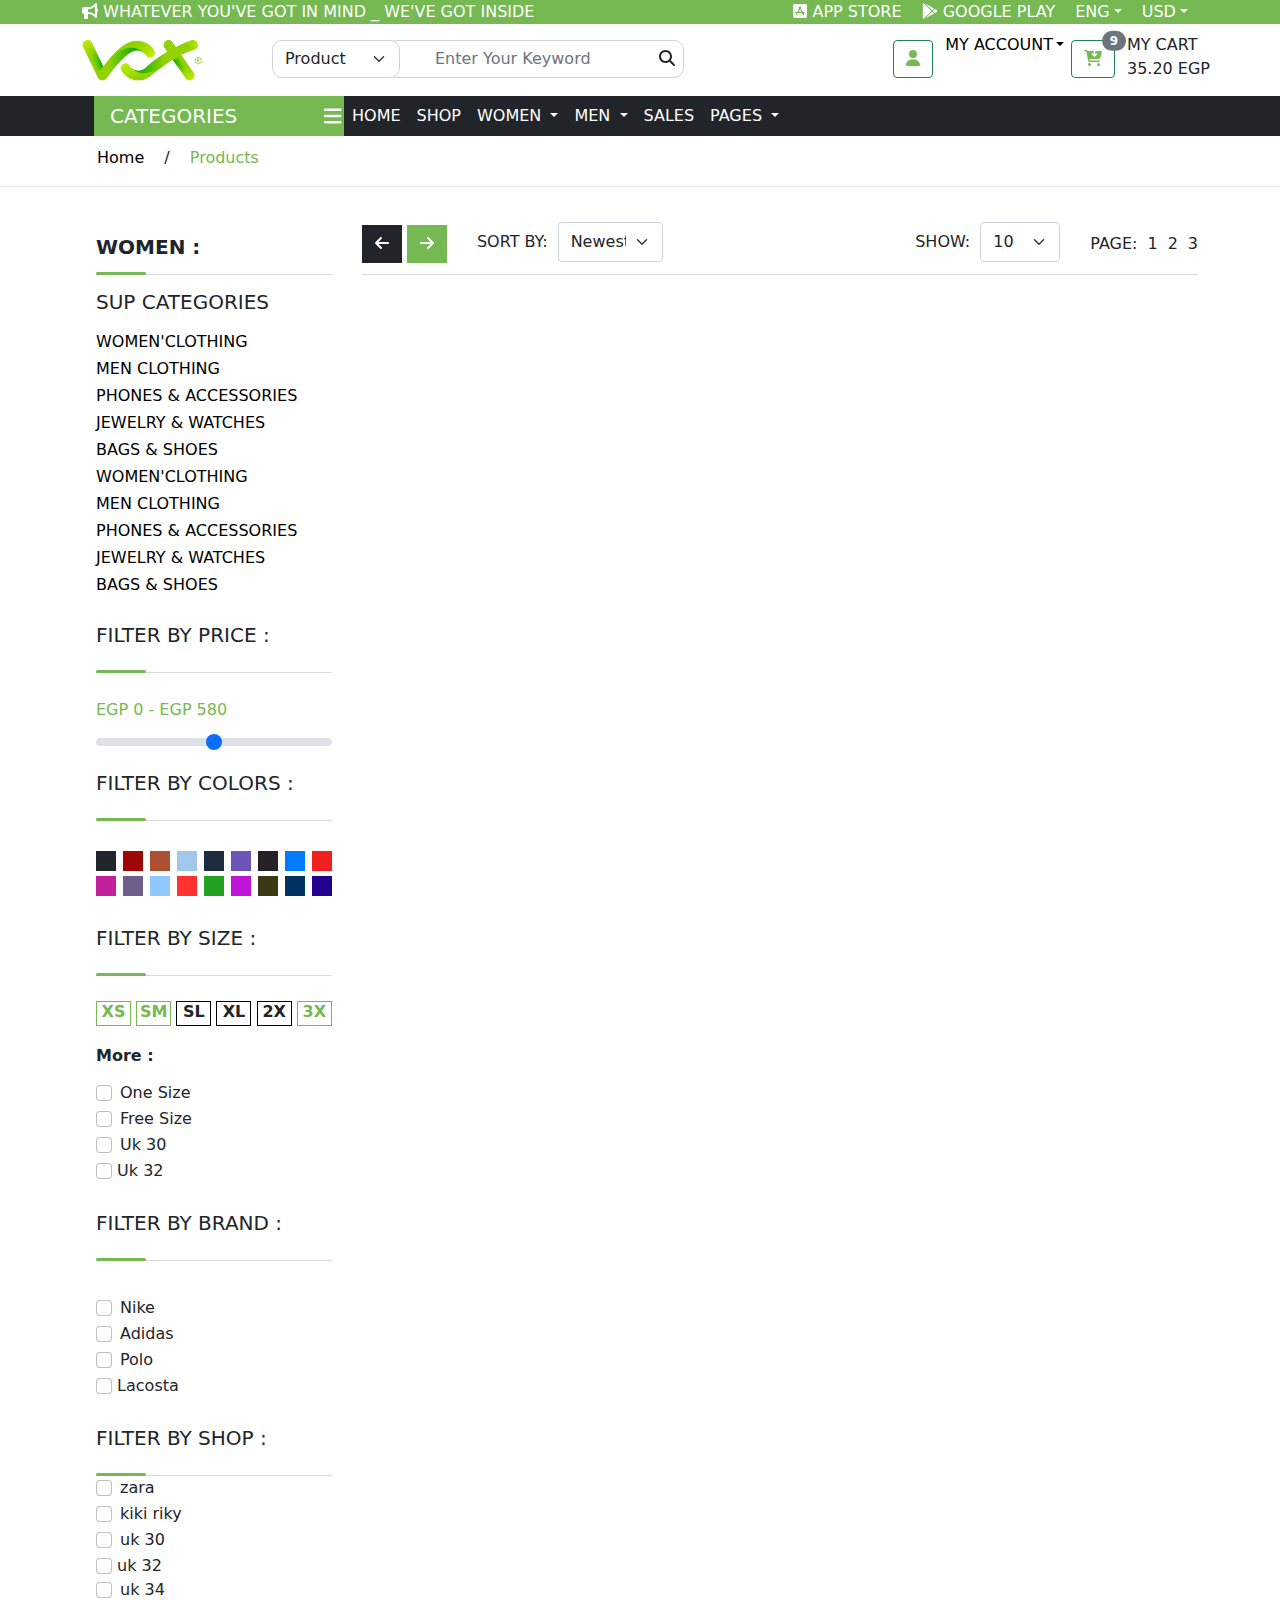
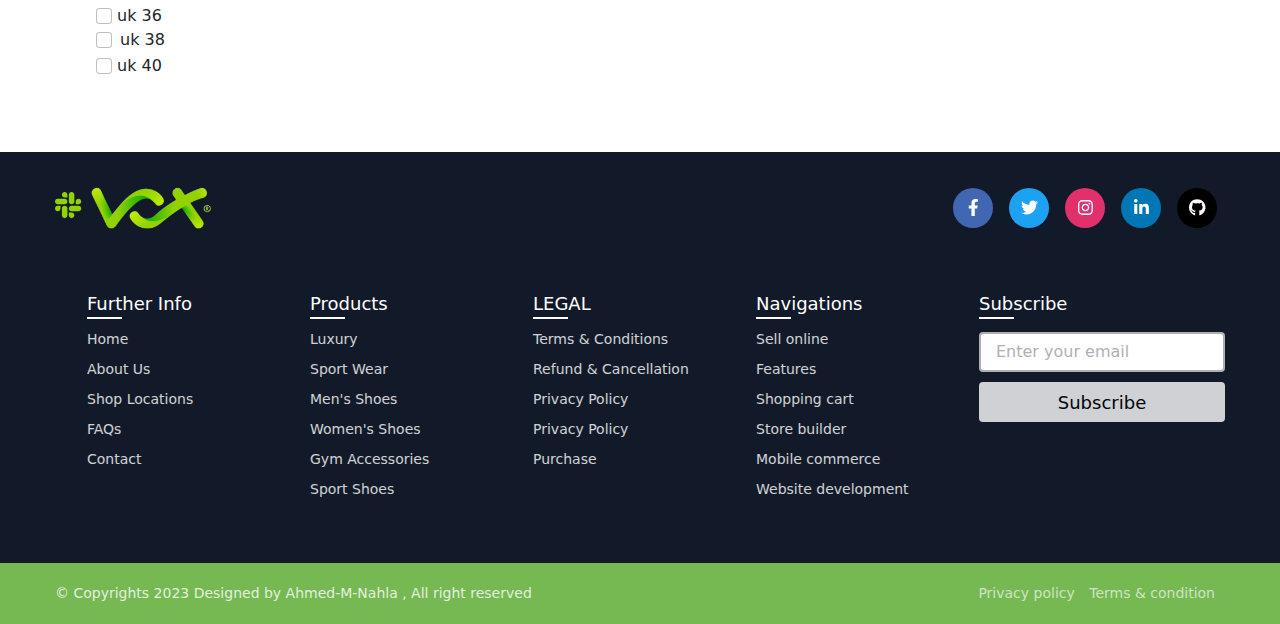
<file: category.html>
<!DOCTYPE html>
<html lang="en">
<head>
    <meta charset="UTF-8">
    <meta name="viewport" content="width=device-width, initial-scale=1.0">
     <!-- bootstrap  -->
     <link rel="stylesheet" href="css/bootstrap.min.css" />
     <link rel="stylesheet" href="css/all.min.css" />
     <!-- / bootstrap -->
 
     <!-- style project -->
     <link rel="stylesheet" href="css/style.css" />
     <link rel="stylesheet" href="css/category.css">
     <!-- / style project -->
 
     <!-- font awesome v-5.15.4 -->
     <link
       rel="stylesheet"
       href="https://cdnjs.cloudflare.com/ajax/libs/font-awesome/5.15.4/css/all.min.css"
       integrity="sha512-1ycn6IcaQQ40/MKBW2W4Rhis/DbILU74C1vSrLJxCq57o941Ym01SwNsOMqvEBFlcgUa6xLiPY/NS5R+E6ztJQ=="
       crossorigin="anonymous"
       referrerpolicy="no-referrer"
     />
     <!-- / font awesome  -->
 
     <link rel="preconnect" href="https://fonts.googleapis.com" />
     <link rel="preconnect" href="https://fonts.gstatic.com" crossorigin />
     <link
       href="https://fonts.googleapis.com/css2?family=Roboto:wght@100;300;400&display=swap"
       rel="stylesheet"
     />
     <!-- ---------- -->
    <title>Document</title>
</head>
<body>
        <!--header section start here--->

        <section>
            <header>
              <!-- top-header -->
              <div id="top-header">
                <div class="container">
                  <div class="row">
                    <!-- left-part -->
                    <div class="col-sm-12 col-md-6 col-lg-6 left-part">
                      <span class="text-white">
                        <i class="fa-solid fa-bullhorn"></i>
                        whatever you've got in mind _ we've got inside
                      </span>
                    </div>
                    <!-- / left-part -->
      
                    <!-- right-part -->
                    <div class="col-sm-12 col-md-6 right-part">
                      <div class="row">
                        <div class="icons d-lg-inline-flex justify-content-lg-end">
                          <ul class="d-flex justify-content-md-between">
                            <li>
                              <a href="#"
                                ><i class="fa-brands fa-app-store-ios"></i> app
                                store</a
                              >
                            </li>
      
                            <li>
                              <a href="#"
                                ><i class="fa-brands fa-google-play"></i> google
                                play</a
                              >
                            </li>
                          </ul>
                          <div class="drop">
                            <ul class="d-flex justify-content-md-between">
                              <li>
                                <a
                                  data-bs-toggle="dropdown"
                                  class="dropdown-toggle"
                                  href="#"
                                  >eng</a
                                >
                                <ul class="dropdown-menu">
                                  <li>
                                    <a class="dropdown-item text-black" href="#"
                                      >English</a
                                    >
                                  </li>
                                  <li>
                                    <a class="dropdown-item text-black" href="#"
                                      >Arabic</a
                                    >
                                  </li>
                                </ul>
                              </li>
                              <li>
                                <a
                                  data-bs-toggle="dropdown"
                                  class="dropdown-toggle"
                                  href="#"
                                  >usd</a
                                >
                                <ul class="dropdown-menu">
                                  <li>
                                    <a class="dropdown-item text-black" href="#"
                                      >Dollar</a
                                    >
                                  </li>
                                  <li>
                                    <a class="dropdown-item text-black" href="#"
                                      >EGP</a
                                    >
                                  </li>
                                </ul>
                              </li>
                            </ul>
                          </div>
                        </div>
                      </div>
                    </div>
                    <!-- / right-part -->
                  </div>
                </div>
              </div>
              <!-- / top-header -->
      
              <!-- bottom-header -->
              <div id="bottom-header">
                <div class="container">
                  <div class="row">
                    <div
                      class="col-lg-7 d-md-flex left-part justify-content-md-between"
                    >
                      <!-- logo  -->
                      <div class="row">
                        <div class="col-sm-12 image-logo">
                          <a class="logo" href="#"
                            ><img src="photos/logo/logo.png" alt=""
                          /></a>
                        </div>
                      </div>
                      <!-- / logo -->
      
                      <!-- Search -->
                      <div class="row">
                        <div class="col-sm-12 my-md-3 search">
                          <form class="select-input d-flex" action="">
                            <select
                              class="form-select"
                              aria-label="Default select example"
                            >
                              <option selected>Product</option>
                              <option value="1">Supplier</option>
                              <option value="2">All</option>
                            </select>
                            <input
                              type="text"
                              class="form-control px-md-5 w-auto"
                              placeholder="Enter Your Keyword"
                            />
                            <button class="btn d-none d-md-block">
                              <i class="fa-solid fa-magnifying-glass"></i>
                            </button>
                          </form>
                        </div>
                      </div>
                      <!-- / Search -->
                    </div>
      
                    <div
                      class="col-sm-12 col-lg-5 right-part d-flex justify-content-lg-end justify-content-between"
                    >
                      <div class="icon-left d-flex text-uppercase">
                        <div class="icon">
                          <button class="btn btn-outline-success my-3">
                            <i class="fa-solid fa-user"></i>
                          </button>
                        </div>
                        <div class="dropmenu">
                          <ul>
                            <li>
                              <a
                                data-bs-toggle="dropdown"
                                class="dropdown-toggle"
                                href="#"
                                >my account</a
                              >
                              <!-- <li>login / join</li> -->
                              <ul class="dropdown-menu">
                                <li>
                                  <a class="dropdown-item text-black" href="#"
                                    ><i class="fa-solid va fa-user-check"></i
                                    ><span>my account</span></a
                                  >
                                </li>
                                <li>
                                  <a class="dropdown-item text-black" href="#"
                                    ><i class="fa-regular va fa-heart"></i>
                                    <span>my wishlist</span></a
                                  >
                                </li>
                                <li>
                                  <a class="dropdown-item text-black" href="#"
                                    ><i class="fa-solid va fa-arrows-rotate"></i>
                                    <span>compare</span></a
                                  >
                                </li>
                                <li>
                                  <a class="dropdown-item text-black" href="#"
                                    ><i class="fa-solid va fa-check"></i
                                    ><span>checkout</span></a
                                  >
                                </li>
                                <li>
                                  <a class="dropdown-item text-black" target="_blank" href="file:///F:/work%20shop/work-shop/login.html"
                                    ><i class="fa-solid va fa-unlock"></i
                                    ><span>login</span></a
                                  >
                                </li>
                                <li>
                                  <a class="dropdown-item text-black" target="_blank" href="file:///F:/work%20shop/work-shop/login.html"
                                    ><i class="fa-solid va fa-user-plus"></i
                                    ><span>create an account</span></a
                                  >
                                </li>
                              </ul>
                            </li>
                          </ul>
                        </div>
                        <div class="icon-right d-flex">
                          <div class="icon">
                            <button
                              class="btn btn-outline-success my-3 mx-4 position-relative"
                            >
                              <i class="fa-solid fa-cart-arrow-down"></i>
                              <span
                                class="position-absolute top-0 start-100 translate-middle badge rounded-pill bg-secondary"
                                >9
                              </span>
                            </button>
                          </div>
                          <span class="ed text-uppercase">
                            <ul class="p-0 m-0">
                              <li>my cart</li>
                              <li>35.20 Egp</li>
                            </ul>
                          </span>
                        </div>
                      </div>
                    </div>
                  </div>
                </div>
              </div>
              <!-- / bottom-header -->
            </header>
          </section>
      
          <!--header section  end here--->
      
          <!--nav section  start here--->
      
          <section>
            <div id="navbar-links" class="bg-dark">
              <div class="container">
                <nav
                  class="navbar navbar-expand-lg text-uppercase p-0 navbar-dark bg-dark"
                >
                  <div class="container">
                    <!-- dropdown categories  -->
                    <div class="categories nav-item dropdown">
                      <a
                        class="nav-link navbar-brand active"
                        href="#"
                        role="button"
                        data-bs-toggle="dropdown"
                        data-bs-auto-close="outside"
                        aria-expanded="false"
                      >
                        categories <i class="fa-solid bar fa-bars"></i>
                      </a>
      
                      <!-- dropdown categories -- women's clothing -->
      
                      <ul class="dropdown-menu">
                        <li class="dropdown">
                          <a
                            class="dropdown-item dropdown-toggle"
                            data-bs-toggle="dropdown"
                            href="#"
                            >women's clothing</a
                          >
                          <ul class="dropdown-menu">
                            <div class="row">
                              <div class="col-sm-12 d-lg-flex">
                                <div>
                                  <div>
                                    <li cl>
                                      <a class="dropdown-item" href="#"
                                        ><h5 class="mx-2 p-0">categories</h5></a
                                      >
                                    </li>
                                    <li>
                                      <a class="dropdown-item p-0 mx-4" href="#"
                                        >WOMEN'CLOTHING</a
                                      >
                                    </li>
                                    <li>
                                      <a class="dropdown-item p-0 mx-4" href="#"
                                        >MEN CLOTHING</a
                                      >
                                    </li>
                                    <li>
                                      <a class="dropdown-item p-0 mx-4" href="#"
                                        >PHONES & ACCESSORIES</a
                                      >
                                    </li>
                                    <li>
                                      <a class="dropdown-item p-0 mx-4" href="#"
                                        >JEWELRY & WATCHES</a
                                      >
                                    </li>
                                    <li>
                                      <a class="dropdown-item p-0 mx-4" href="#"
                                        >BAGS & SHOES</a
                                      >
                                    </li>
                                  </div>
                                </div>
                                <div>
                                  <div>
                                    <li>
                                      <a class="dropdown-item" href="#"
                                        ><h5 class="mx-2">categories</h5></a
                                      >
                                    </li>
                                    <li>
                                      <a class="dropdown-item p-0 mx-4" href="#"
                                        >WOMEN'CLOTHING</a
                                      >
                                    </li>
                                    <li>
                                      <a class="dropdown-item p-0 mx-4" href="#"
                                        >MEN CLOTHING</a
                                      >
                                    </li>
                                    <li>
                                      <a class="dropdown-item p-0 mx-4" href="#"
                                        >PHONES & ACCESSORIES</a
                                      >
                                    </li>
                                    <li>
                                      <a class="dropdown-item p-0 mx-4" href="#"
                                        >JEWELRY & WATCHES</a
                                      >
                                    </li>
                                    <li>
                                      <a class="dropdown-item p-0 mx-4" href="#"
                                        >BAGS & SHOES</a
                                      >
                                    </li>
                                  </div>
                                </div>
                                <div>
                                  <div>
                                    <li>
                                      <a class="dropdown-item" href="#"
                                        ><h5 class="mx-2">categories</h5></a
                                      >
                                    </li>
                                    <li>
                                      <a class="dropdown-item p-0 mx-4" href="#"
                                        >WOMEN'CLOTHING</a
                                      >
                                    </li>
                                    <li>
                                      <a class="dropdown-item p-0 mx-4" href="#"
                                        >MEN CLOTHING</a
                                      >
                                    </li>
                                    <li>
                                      <a class="dropdown-item p-0 mx-4" href="#"
                                        >PHONES & ACCESSORIES</a
                                      >
                                    </li>
                                    <li>
                                      <a class="dropdown-item p-0 mx-4" href="#"
                                        >JEWELRY & WATCHES</a
                                      >
                                    </li>
                                    <li>
                                      <a class="dropdown-item p-0 mx-4" href="#"
                                        >BAGS & SHOES</a
                                      >
                                    </li>
                                  </div>
                                </div>
                              </div>
                            </div>
                            <li><hr class="dropdown-divider" /></li>
                            <li>
                              <div class="new-collection p-0 mx-4">
                                <span class="p-4 text-center text-white">
                                  <h3>new collection</h3>
                                  <h4>hot deal</h4>
                                </span>
                              </div>
                            </li>
                          </ul>
                        </li>
      
                        <!-- / dropdown categories -- women's clothing -->
      
                        <li>
                          <a class="dropdown-item" href="#">men's clothing</a>
                        </li>
      
                        <!--  dropdown categories -- phones & accessories -->
                        <li class="dropdown">
                          <a
                            class="dropdown-item dropdown-toggle"
                            data-bs-toggle="dropdown"
                            href="#"
                            >phones & accessories</a
                          >
                          <ul class="dropdown-menu phones">
                            <div class="row">
                              <div class="col-sm-12 d-lg-flex">
                                <div>
                                  <div>
                                    <li>
                                      <a class="dropdown-item" href="#"
                                        ><h5 class="mx-2 p-0">categories</h5></a
                                      >
                                    </li>
                                    <li>
                                      <a class="dropdown-item p-0 mx-4" href="#"
                                        >WOMEN'CLOTHING</a
                                      >
                                    </li>
                                    <li>
                                      <a class="dropdown-item p-0 mx-4" href="#"
                                        >MEN CLOTHING</a
                                      >
                                    </li>
                                    <li>
                                      <a class="dropdown-item p-0 mx-4" href="#"
                                        >PHONES & ACCESSORIES</a
                                      >
                                    </li>
                                    <li>
                                      <a class="dropdown-item p-0 mx-4" href="#"
                                        >JEWELRY & WATCHES</a
                                      >
                                    </li>
                                    <li>
                                      <a class="dropdown-item p-0 mx-4" href="#"
                                        >BAGS & SHOES</a
                                      >
                                    </li>
                                  </div>
                                  <li class="border-bottom my-3 mx-3"></li>
                                  <div>
                                    <div>
                                      <li>
                                        <a class="dropdown-item" href="#"
                                          ><h5 class="mx-2 p-0">categories</h5></a
                                        >
                                      </li>
                                      <li>
                                        <a class="dropdown-item p-0 mx-4" href="#"
                                          >WOMEN'CLOTHING</a
                                        >
                                      </li>
                                      <li>
                                        <a class="dropdown-item p-0 mx-4" href="#"
                                          >MEN CLOTHING</a
                                        >
                                      </li>
                                      <li>
                                        <a class="dropdown-item p-0 mx-4" href="#"
                                          >PHONES & ACCESSORIES</a
                                        >
                                      </li>
                                      <li>
                                        <a class="dropdown-item p-0 mx-4" href="#"
                                          >JEWELRY & WATCHES</a
                                        >
                                      </li>
                                      <li>
                                        <a class="dropdown-item p-0 mx-4" href="#"
                                          >BAGS & SHOES</a
                                        >
                                      </li>
                                    </div>
                                  </div>
                                </div>
                                <div>
                                  <div>
                                    <li>
                                      <a class="dropdown-item" href="#"
                                        ><h5 class="mx-2 p-0">categories</h5></a
                                      >
                                    </li>
                                    <li>
                                      <a class="dropdown-item p-0 mx-4" href="#"
                                        >WOMEN'CLOTHING</a
                                      >
                                    </li>
                                    <li>
                                      <a class="dropdown-item p-0 mx-4" href="#"
                                        >MEN CLOTHING</a
                                      >
                                    </li>
                                    <li>
                                      <a class="dropdown-item p-0 mx-4" href="#"
                                        >PHONES & ACCESSORIES</a
                                      >
                                    </li>
                                    <li>
                                      <a class="dropdown-item p-0 mx-4" href="#"
                                        >JEWELRY & WATCHES</a
                                      >
                                    </li>
                                    <li>
                                      <a class="dropdown-item p-0 mx-4" href="#"
                                        >BAGS & SHOES</a
                                      >
                                    </li>
                                  </div>
                                  <li class="border-bottom my-3 mx-3"></li>
                                  <div>
                                    <div>
                                      <li>
                                        <a class="dropdown-item" href="#"
                                          ><h5 class="mx-2 p-0">categories</h5></a
                                        >
                                      </li>
                                      <li>
                                        <a class="dropdown-item p-0 mx-4" href="#"
                                          >WOMEN'CLOTHING</a
                                        >
                                      </li>
                                      <li>
                                        <a class="dropdown-item p-0 mx-4" href="#"
                                          >MEN CLOTHING</a
                                        >
                                      </li>
                                      <li>
                                        <a class="dropdown-item p-0 mx-4" href="#"
                                          >PHONES & ACCESSORIES</a
                                        >
                                      </li>
                                      <li>
                                        <a class="dropdown-item p-0 mx-4" href="#"
                                          >JEWELRY & WATCHES</a
                                        >
                                      </li>
                                      <li>
                                        <a class="dropdown-item p-0 mx-4" href="#"
                                          >BAGS & SHOES</a
                                        >
                                      </li>
                                    </div>
                                  </div>
                                </div>
                                <div class="new-collection p-0 mx-4">
                                  <span class="p-4 text-center text-white">
                                    <h3>new</h3>
                                    <h4>collection</h4>
                                  </span>
                                </div>
                              </div>
                            </div>
                          </ul>
                        </li>
      
                        <!-- / dropdown categories -- phones & accessories -->
      
                        <li>
                          <a class="dropdown-item" href="#">computer & office</a>
                        </li>
      
                        <li>
                          <a class="dropdown-item" href="#">consumer electronics</a>
                        </li>
      
                        <!--  dropdown categories -- jewelry & watches -->
                        <li class="dropdown">
                          <a
                            class="dropdown-item dropdown-toggle"
                            data-bs-toggle="dropdown"
                            href="#"
                            >jewelry & watches</a
                          >
                          <ul class="dropdown-menu">
                            <div class="row">
                              <div class="col-sm-12 d-lg-flex">
                                <div>
                                  <div>
                                    <li>
                                      <a class="dropdown-item" href="#"
                                        ><h5 class="mx-2 p-0">categories</h5></a
                                      >
                                    </li>
                                    <li>
                                      <a class="dropdown-item p-0 mx-4" href="#"
                                        >WOMEN'CLOTHING</a
                                      >
                                    </li>
                                    <li>
                                      <a class="dropdown-item p-0 mx-4" href="#"
                                        >MEN CLOTHING</a
                                      >
                                    </li>
                                    <li>
                                      <a class="dropdown-item p-0 mx-4" href="#"
                                        >PHONES & ACCESSORIES</a
                                      >
                                    </li>
                                    <li>
                                      <a class="dropdown-item p-0 mx-4" href="#"
                                        >JEWELRY & WATCHES</a
                                      >
                                    </li>
                                    <li>
                                      <a class="dropdown-item p-0 mx-4" href="#"
                                        >BAGS & SHOES</a
                                      >
                                    </li>
                                  </div>
                                  <li class="border-bottom my-3 mx-3"></li>
                                  <div>
                                    <div>
                                      <li>
                                        <a class="dropdown-item" href="#"
                                          ><h5 class="mx-2 p-0">categories</h5></a
                                        >
                                      </li>
                                      <li>
                                        <a class="dropdown-item p-0 mx-4" href="#"
                                          >WOMEN'CLOTHING</a
                                        >
                                      </li>
                                      <li>
                                        <a class="dropdown-item p-0 mx-4" href="#"
                                          >MEN CLOTHING</a
                                        >
                                      </li>
                                      <li>
                                        <a class="dropdown-item p-0 mx-4" href="#"
                                          >PHONES & ACCESSORIES</a
                                        >
                                      </li>
                                      <li>
                                        <a class="dropdown-item p-0 mx-4" href="#"
                                          >JEWELRY & WATCHES</a
                                        >
                                      </li>
                                      <li>
                                        <a class="dropdown-item p-0 mx-4" href="#"
                                          >BAGS & SHOES</a
                                        >
                                      </li>
                                    </div>
                                  </div>
                                </div>
                                <div>
                                  <div>
                                    <li>
                                      <a class="dropdown-item" href="#"
                                        ><h5 class="mx-2 p-0">categories</h5></a
                                      >
                                    </li>
                                    <li>
                                      <a class="dropdown-item p-0 mx-4" href="#"
                                        >WOMEN'CLOTHING</a
                                      >
                                    </li>
                                    <li>
                                      <a class="dropdown-item p-0 mx-4" href="#"
                                        >MEN CLOTHING</a
                                      >
                                    </li>
                                    <li>
                                      <a class="dropdown-item p-0 mx-4" href="#"
                                        >PHONES & ACCESSORIES</a
                                      >
                                    </li>
                                    <li>
                                      <a class="dropdown-item p-0 mx-4" href="#"
                                        >JEWELRY & WATCHES</a
                                      >
                                    </li>
                                    <li>
                                      <a class="dropdown-item p-0 mx-4" href="#"
                                        >BAGS & SHOES</a
                                      >
                                    </li>
                                  </div>
                                  <li class="border-bottom my-3 mx-3"></li>
                                  <div>
                                    <div>
                                      <li>
                                        <a class="dropdown-item" href="#"
                                          ><h5 class="mx-2 p-0">categories</h5></a
                                        >
                                      </li>
                                      <li>
                                        <a class="dropdown-item p-0 mx-4" href="#"
                                          >WOMEN'CLOTHING</a
                                        >
                                      </li>
                                      <li>
                                        <a class="dropdown-item p-0 mx-4" href="#"
                                          >MEN CLOTHING</a
                                        >
                                      </li>
                                      <li>
                                        <a class="dropdown-item p-0 mx-4" href="#"
                                          >PHONES & ACCESSORIES</a
                                        >
                                      </li>
                                      <li>
                                        <a class="dropdown-item p-0 mx-4" href="#"
                                          >JEWELRY & WATCHES</a
                                        >
                                      </li>
                                      <li>
                                        <a class="dropdown-item p-0 mx-4" href="#"
                                          >BAGS & SHOES</a
                                        >
                                      </li>
                                    </div>
                                  </div>
                                </div>
                                <div>
                                  <div>
                                    <li>
                                      <a class="dropdown-item" href="#"
                                        ><h5 class="mx-2 p-0">categories</h5></a
                                      >
                                    </li>
                                    <li>
                                      <a class="dropdown-item p-0 mx-4" href="#"
                                        >WOMEN'CLOTHING</a
                                      >
                                    </li>
                                    <li>
                                      <a class="dropdown-item p-0 mx-4" href="#"
                                        >MEN CLOTHING</a
                                      >
                                    </li>
                                    <li>
                                      <a class="dropdown-item p-0 mx-4" href="#"
                                        >PHONES & ACCESSORIES</a
                                      >
                                    </li>
                                    <li>
                                      <a class="dropdown-item p-0 mx-4" href="#"
                                        >JEWELRY & WATCHES</a
                                      >
                                    </li>
                                    <li>
                                      <a class="dropdown-item p-0 mx-4" href="#"
                                        >BAGS & SHOES</a
                                      >
                                    </li>
                                  </div>
                                  <li class="border-bottom my-3 mx-3"></li>
                                  <div>
                                    <div>
                                      <li>
                                        <a class="dropdown-item" href="#"
                                          ><h5 class="mx-2 p-0">categories</h5></a
                                        >
                                      </li>
                                      <li>
                                        <a class="dropdown-item p-0 mx-4" href="#"
                                          >WOMEN'CLOTHING</a
                                        >
                                      </li>
                                      <li>
                                        <a class="dropdown-item p-0 mx-4" href="#"
                                          >MEN CLOTHING</a
                                        >
                                      </li>
                                      <li>
                                        <a class="dropdown-item p-0 mx-4" href="#"
                                          >PHONES & ACCESSORIES</a
                                        >
                                      </li>
                                      <li>
                                        <a class="dropdown-item p-0 mx-4" href="#"
                                          >JEWELRY & WATCHES</a
                                        >
                                      </li>
                                      <li>
                                        <a class="dropdown-item p-0 mx-4" href="#"
                                          >BAGS & SHOES</a
                                        >
                                      </li>
                                    </div>
                                  </div>
                                </div>
                              </div>
                            </div>
                          </ul>
                        </li>
      
                        <!-- / dropdown categories -- jewelry & watches -->
                        <li>
                          <a class="dropdown-item" href="#">bags & shoes</a>
                        </li>
      
                        <li>
                          <a class="dropdown-item" href="#">view all</a>
                        </li>
                      </ul>
                    </div>
      
                    <!-- / dropdown categories  -->
      
                    <button
                      class="navbar-toggler"
                      type="button"
                      data-bs-toggle="collapse"
                      data-bs-target="#navbarNavAltMarkup"
                      aria-controls="navbarNavAltMarkup"
                      aria-expanded="false"
                      aria-label="Toggle navigation"
                    >
                      <span class="navbar-toggler-icon"></span>
                    </button>
      
                    <div class="collapse navbar-collapse" id="navbarNavAltMarkup">
                      <div class="navbar-nav">
                        <a class="nav-link active" aria-current="page" href="#"
                          >Home</a
                        >
      
                        <a class="nav-link active" href="#">shop</a>
      
                        <!-- Dropdown menu for women in the link -->
      
                        <div class="nav-item dropdown">
                          <a
                            class="nav-link dropdown-toggle active"
                            href="#"
                            role="button"
                            data-bs-toggle="dropdown"
                            aria-expanded="false"
                          >
                            women
                          </a>
      
                          <ul class="dropdown-menu women">
                            <div class="row">
                              <div class="col-sm-12 d-lg-flex">
                                <div>
                                  <div>
                                    <li>
                                      <a class="dropdown-item" href="#"
                                        ><h5 class="mx-2 p-0">categories</h5></a
                                      >
                                    </li>
                                    <li>
                                      <a class="dropdown-item p-0 mx-4" href="#"
                                        >WOMEN'CLOTHING</a
                                      >
                                    </li>
                                    <li>
                                      <a class="dropdown-item p-0 mx-4" href="#"
                                        >MEN CLOTHING</a
                                      >
                                    </li>
                                    <li>
                                      <a class="dropdown-item p-0 mx-4" href="#"
                                        >PHONES & ACCESSORIES</a
                                      >
                                    </li>
                                    <li>
                                      <a class="dropdown-item p-0 mx-4" href="#"
                                        >JEWELRY & WATCHES</a
                                      >
                                    </li>
                                    <li>
                                      <a class="dropdown-item p-0 mx-4" href="#"
                                        >BAGS & SHOES</a
                                      >
                                    </li>
                                  </div>
                                </div>
                                <div>
                                  <div>
                                    <li>
                                      <a class="dropdown-item" href="#"
                                        ><h5 class="mx-2">categories</h5></a
                                      >
                                    </li>
                                    <li>
                                      <a class="dropdown-item p-0 mx-4" href="#"
                                        >WOMEN'CLOTHING</a
                                      >
                                    </li>
                                    <li>
                                      <a class="dropdown-item p-0 mx-4" href="#"
                                        >MEN CLOTHING</a
                                      >
                                    </li>
                                    <li>
                                      <a class="dropdown-item p-0 mx-4" href="#"
                                        >PHONES & ACCESSORIES</a
                                      >
                                    </li>
                                    <li>
                                      <a class="dropdown-item p-0 mx-4" href="#"
                                        >JEWELRY & WATCHES</a
                                      >
                                    </li>
                                    <li>
                                      <a class="dropdown-item p-0 mx-4" href="#"
                                        >BAGS & SHOES</a
                                      >
                                    </li>
                                  </div>
                                </div>
                                <div>
                                  <div>
                                    <li>
                                      <a class="dropdown-item" href="#"
                                        ><h5 class="mx-2">categories</h5></a
                                      >
                                    </li>
                                    <li>
                                      <a class="dropdown-item p-0 mx-4" href="#"
                                        >WOMEN'CLOTHING</a
                                      >
                                    </li>
                                    <li>
                                      <a class="dropdown-item p-0 mx-4" href="#"
                                        >MEN CLOTHING</a
                                      >
                                    </li>
                                    <li>
                                      <a class="dropdown-item p-0 mx-4" href="#"
                                        >PHONES & ACCESSORIES</a
                                      >
                                    </li>
                                    <li>
                                      <a class="dropdown-item p-0 mx-4" href="#"
                                        >JEWELRY & WATCHES</a
                                      >
                                    </li>
                                    <li>
                                      <a class="dropdown-item p-0 mx-4" href="#"
                                        >BAGS & SHOES</a
                                      >
                                    </li>
                                  </div>
                                </div>
                              </div>
                            </div>
      
                            <li><hr class="dropdown-divider" /></li>
                            <li>
                              <div class="new-collection p-0 mx-4">
                                <span class="p-4 text-center text-white">
                                  <h3>new collection</h3>
                                  <h4>hot deal</h4>
                                </span>
                              </div>
                            </li>
                          </ul>
                        </div>
      
                        <!-- /  Dropdown menu for women in the link -->
      
                        <!-- Dropdown menu for men in the link -->
                        <div class="nav-item dropdown">
                          <a
                            class="nav-link dropdown-toggle active"
                            href="#"
                            role="button"
                            data-bs-toggle="dropdown"
                            aria-expanded="false"
                          >
                            men
                          </a>
                          <ul class="dropdown-menu men">
                            <div class="row">
                              <div class="col-sm-12 d-lg-flex">
                                <div>
                                  <div>
                                    <div class="men-1 p-0 mx-4">
                                      <span class="text-center text-white">
                                        <h4 class="p-5">men's</h4>
                                      </span>
                                    </div>
                                    <li>
                                      <a class="dropdown-item" href="#"
                                        ><h5 class="mx-2 p-0">categories</h5></a
                                      >
                                    </li>
                                    <li>
                                      <a class="dropdown-item p-0 mx-4" href="#"
                                        >WOMEN'CLOTHING</a
                                      >
                                    </li>
                                    <li>
                                      <a class="dropdown-item p-0 mx-4" href="#"
                                        >MEN CLOTHING</a
                                      >
                                    </li>
                                    <li>
                                      <a class="dropdown-item p-0 mx-4" href="#"
                                        >PHONES & ACCESSORIES</a
                                      >
                                    </li>
                                    <li>
                                      <a class="dropdown-item p-0 mx-4" href="#"
                                        >JEWELRY & WATCHES</a
                                      >
                                    </li>
                                    <li>
                                      <a class="dropdown-item p-0 mx-4" href="#"
                                        >BAGS & SHOES</a
                                      >
                                    </li>
                                  </div>
                                </div>
                                <div>
                                  <div>
                                    <div class="men-2 p-0 mx-4">
                                      <span class="text-center text-white">
                                        <h4 class="p-5">men's</h4>
                                      </span>
                                    </div>
                                    <li>
                                      <a class="dropdown-item" href="#"
                                        ><h5 class="mx-2 p-0">categories</h5></a
                                      >
                                    </li>
                                    <li>
                                      <a class="dropdown-item p-0 mx-4" href="#"
                                        >WOMEN'CLOTHING</a
                                      >
                                    </li>
                                    <li>
                                      <a class="dropdown-item p-0 mx-4" href="#"
                                        >MEN CLOTHING</a
                                      >
                                    </li>
                                    <li>
                                      <a class="dropdown-item p-0 mx-4" href="#"
                                        >PHONES & ACCESSORIES</a
                                      >
                                    </li>
                                    <li>
                                      <a class="dropdown-item p-0 mx-4" href="#"
                                        >JEWELRY & WATCHES</a
                                      >
                                    </li>
                                    <li>
                                      <a class="dropdown-item p-0 mx-4" href="#"
                                        >BAGS & SHOES</a
                                      >
                                    </li>
                                  </div>
                                </div>
                                <div>
                                  <div>
                                    <div class="men-3 p-0 mx-4">
                                      <span class="text-center text-white">
                                        <h4 class="p-5">men's</h4>
                                      </span>
                                    </div>
                                    <li>
                                      <a class="dropdown-item" href="#"
                                        ><h5 class="mx-2">categories</h5></a
                                      >
                                    </li>
                                    <li>
                                      <a class="dropdown-item p-0 mx-4" href="#"
                                        >WOMEN'CLOTHING</a
                                      >
                                    </li>
                                    <li>
                                      <a class="dropdown-item p-0 mx-4" href="#"
                                        >MEN CLOTHING</a
                                      >
                                    </li>
                                    <li>
                                      <a class="dropdown-item p-0 mx-4" href="#"
                                        >PHONES & ACCESSORIES</a
                                      >
                                    </li>
                                    <li>
                                      <a class="dropdown-item p-0 mx-4" href="#"
                                        >JEWELRY & WATCHES</a
                                      >
                                    </li>
                                    <li>
                                      <a class="dropdown-item p-0 mx-4" href="#"
                                        >BAGS & SHOES</a
                                      >
                                    </li>
                                  </div>
                                </div>
                                <div>
                                  <div>
                                    <div class="men-4 p-0 mx-4">
                                      <span class="text-center text-white">
                                        <h4 class="p-5">men's</h4>
                                      </span>
                                    </div>
                                    <li>
                                      <a class="dropdown-item" href="#"
                                        ><h5 class="mx-2">categories</h5></a
                                      >
                                    </li>
                                    <li>
                                      <a class="dropdown-item p-0 mx-4" href="#"
                                        >WOMEN'CLOTHING</a
                                      >
                                    </li>
                                    <li>
                                      <a class="dropdown-item p-0 mx-4" href="#"
                                        >MEN CLOTHING</a
                                      >
                                    </li>
                                    <li>
                                      <a class="dropdown-item p-0 mx-4" href="#"
                                        >PHONES & ACCESSORIES</a
                                      >
                                    </li>
                                    <li>
                                      <a class="dropdown-item p-0 mx-4" href="#"
                                        >JEWELRY & WATCHES</a
                                      >
                                    </li>
                                    <li>
                                      <a class="dropdown-item p-0 mx-4" href="#"
                                        >BAGS & SHOES</a
                                      >
                                    </li>
                                  </div>
                                </div>
                              </div>
                            </div>
                          </ul>
                        </div>
      
                        <!-- / Dropdown menu for men in the link -->
      
                        <a class="nav-link active" aria-current="page" href="#"
                          >sales</a
                        >
      
                        <!-- Dropdown menu for pages in the link -->
                        <div class="nav-item dropdown">
                          <a
                            class="nav-link dropdown-toggle active"
                            href="#"
                            role="button"
                            data-bs-toggle="dropdown"
                            aria-expanded="false"
                          >
                            pages
                          </a>
                          <ul class="dropdown-menu">
                            <li><a class="dropdown-item" href="#">Action</a></li>
                            <li>
                              <a class="dropdown-item" href="#">Another action</a>
                            </li>
                            <li><hr class="dropdown-divider" /></li>
                            <li>
                              <a class="dropdown-item" href="#"
                                >Something else here</a
                              >
                            </li>
                          </ul>
                        </div>
      
                        <!-- / Dropdown menu for pages in the link -->
                      </div>
                    </div>
                  </div>
                </nav>
              </div>
            </div>
          </section>
      
          <!--nav section  end here--->
          
          <!--main section  start here--->
          <main>
            <div class="container">
              <a href="file:///F:/work%20shop/work-shop/index.html" target="_blank">Home</a>
              <span>/</span>
              <a href="#" target="_blank" class="active">Products</a>
            </div>
            <hr>
          </main>
          <!--main section  end here--->
          
          <!-- section  start here--->
          <div class="content-area">
           <div class="container">
            <div class="left-menu">
              <div class="nav-menu">
                <h5 class="text-uppercase">women :</h5>
              </div>
              <div class="content-menu">
                <h5 class="text-uppercase">sup categories</h5>
                <div class="pages-links">
                  <ul>
                    <li><a href="#">WOMEN'CLOTHING</a></li>
                    <li><a href="#">MEN CLOTHING</a></li>
                    <li><a href="#">PHONES & ACCESSORIES</a></li>
                    <li><a href="#">JEWELRY & WATCHES</a></li>
                    <li><a href="#">BAGS & SHOES</a></li>
                    <li><a href="#">WOMEN'CLOTHING</a></li>
                    <li><a href="#">MEN CLOTHING</a></li>
                    <li><a href="#">PHONES & ACCESSORIES</a></li>
                    <li><a href="#">JEWELRY & WATCHES</a></li>
                    <li><a href="#">BAGS & SHOES</a></li>
                  </ul>
                </div>
               <div class="title-menu">
                <h5 class="text-uppercase">filter by price :</h5>
               </div>

               <div class="rang">
                <label for="customRange1" class="form-label"><span class="text-uppercase">egp 0 - egp 580</span></label>
                 <input type="range" class="form-range" id="customRange1">
               </div>

               <div class="title-menu">
                <h5 class="text-uppercase">filter by colors :</h5>
               </div>
               <div class="color-set">
                <div class="color"></div>
                <div class="color"></div>
                <div class="color"></div>
                <div class="color"></div>
                <div class="color"></div>
                <div class="color"></div>
                <div class="color"></div>
                <div class="color"></div>
                <div class="color"></div>
                <div class="color"></div>
                <div class="color"></div>
                <div class="color"></div>
                <div class="color"></div>
                <div class="color"></div>
                <div class="color"></div>
                <div class="color"></div>
                <div class="color"></div>
                <div class="color"></div>
               </div>
               <div class="title-menu">
                <h5 class="text-uppercase">filter by size :</h5>
               </div>
               <div class="size-set">
                <div class="btn-set">
                  <button class="btn color"><span>xs</span></button>
                  <button class="btn color"><span>sm</span></button>
                  <button class="btn"><span>sl</span></button>
                  <button class="btn"><span>xl</span></button>
                  <button class="btn"><span>2x</span></button>
                  <button class="btn color"><span>3x</span></button>
                </div>

                <h6 class="text-capitalize">more :</h6>

                <div class="more-size text-capitalize">
                  <div class="form-check">
                    <input class="form-check-input" type="checkbox" value="" >
                    <label class="form-check-label" for="flexCheckDefault">
                     one size
                    </label>
                  </div>
                  <div class="form-check">
                    <input class="form-check-input" type="checkbox" value=""  >
                    <label class="form-check-label" for="flexCheckChecked">
                     free size
                    </label>
                  </div>
                  <div class="form-check">
                    <input class="form-check-input" type="checkbox" value="" >
                    <label class="form-check-label" for="flexCheckDefault">
                     uk 30
                    </label>
                  </div>
                  <div class="form-check1">
                    <input class="form-check-input" type="checkbox" value="" >
                    <label class="form-check-label" for="flexCheckChecked">
                     uk 32
                    </label>
                  </div>
                  <div class="form-check">
                    <input class="form-check-input" type="checkbox" value="" >
                    <label class="form-check-label" for="flexCheckDefault">
                     uk 34
                    </label>
                  </div>
                  <div class="form-check1">
                    <input class="form-check-input" type="checkbox" value="" >
                    <label class="form-check-label" for="flexCheckChecked">
                     uk 36
                    </label>
                  </div>
                  <div class="form-check">
                    <input class="form-check-input" type="checkbox" value="" >
                    <label class="form-check-label" for="flexCheckDefault">
                     uk 38
                    </label>
                  </div>
                  <div class="form-check1">
                    <input class="form-check-input" type="checkbox" value="" >
                    <label class="form-check-label" for="flexCheckChecked">
                     uk 40
                    </label>
                  </div>
                  
                </div>

               </div>

               <div class="title-menu">
                <h5 class="text-uppercase">filter by brand :</h5>
               </div>

               <div class="brand-set">

                <div class="more-brand text-capitalize">
                  <div class="form-check">
                    <input class="form-check-input" type="checkbox" value="" >
                    <label class="form-check-label" for="flexCheckDefault">
                     nike
                    </label>
                  </div>
                  <div class="form-check">
                    <input class="form-check-input" type="checkbox" value=""  >
                    <label class="form-check-label" for="flexCheckChecked">
                     adidas
                    </label>
                  </div>
                  <div class="form-check">
                    <input class="form-check-input" type="checkbox" value="" >
                    <label class="form-check-label" for="flexCheckDefault">
                     polo
                    </label>
                  </div>
                  <div class="form-check1">
                    <input class="form-check-input" type="checkbox" value="" >
                    <label class="form-check-label" for="flexCheckChecked">
                     lacosta
                    </label>
                  </div>
                  <div class="form-check">
                    <input class="form-check-input" type="checkbox" value="" >
                    <label class="form-check-label" for="flexCheckDefault">
                     nike
                    </label>
                  </div>
                  <div class="form-check">
                    <input class="form-check-input" type="checkbox" value=""  >
                    <label class="form-check-label" for="flexCheckChecked">
                     adidas
                    </label>
                  </div>
                  <div class="form-check">
                    <input class="form-check-input" type="checkbox" value="" >
                    <label class="form-check-label" for="flexCheckDefault">
                     polo
                    </label>
                  </div>
                  <div class="form-check1">
                    <input class="form-check-input" type="checkbox" value="" >
                    <label class="form-check-label" for="flexCheckChecked">
                     lacosta
                    </label>
                  </div>
                </div>

                
                
               </div>

               <div class="title-menu">
                <h5 class="text-uppercase">filter by shop :</h5>
               </div>

               <div class="shop-set">
                <div class="more-shop">
                  <div class="form-check">
                    <input class="form-check-input" type="checkbox" value="" >
                    <label class="form-check-label" for="flexCheckDefault">
                     zara
                    </label>
                  </div>
                  <div class="form-check">
                    <input class="form-check-input" type="checkbox" value=""  >
                    <label class="form-check-label" for="flexCheckChecked">
                     kiki riky
                    </label>
                  </div>
                  <div class="form-check">
                    <input class="form-check-input" type="checkbox" value="" >
                    <label class="form-check-label" for="flexCheckDefault">
                     uk 30
                    </label>
                  </div>
                  <div class="form-check1">
                    <input class="form-check-input" type="checkbox" value="" >
                    <label class="form-check-label" for="flexCheckChecked">
                     uk 32
                    </label>
                  </div>
                  <div class="form-check">
                    <input class="form-check-input" type="checkbox" value="" >
                    <label class="form-check-label" for="flexCheckDefault">
                     uk 34
                    </label>
                  </div>
                  <div class="form-check1">
                    <input class="form-check-input" type="checkbox" value="" >
                    <label class="form-check-label" for="flexCheckChecked">
                     uk 36
                    </label>
                  </div>
                  <div class="form-check">
                    <input class="form-check-input" type="checkbox" value="" >
                    <label class="form-check-label" for="flexCheckDefault">
                     uk 38
                    </label>
                  </div>
                  <div class="form-check1">
                    <input class="form-check-input" type="checkbox" value="" >
                    <label class="form-check-label" for="flexCheckChecked">
                     uk 40
                    </label>
                  </div>
                </div>
               </div>


              </div>
            </div>
            <div class="right-menu">
              <div class="nav-menu">
                <div class="left-nav">
                  <div class="direction">
                    <button class="btn"><i class="fa-solid fa-arrow-left"></i></button>
                    <button class="btn btn-color"><i class="fa-solid fa-arrow-right"></i></button>
                  </div>
                  <div class="sort text-uppercase">
                    <span>sort by:</span>
                    <select class="form-select" aria-label="Default select example">
                      <option selected>Newest</option>
                      <option value="1">One</option>
                      <option value="2">Two</option>
                      <option value="3">Three</option>
                    </select>
                  </div>
                </div>
                <div class="right-nav">
                  <div class="sort text-uppercase">
                    <span>show:</span>
                    <select class="form-select" aria-label="Default select example">
                      <option selected>10</option>
                      <option value="1">One</option>
                      <option value="2">Two</option>
                      <option value="3">Three</option>
                    </select>
                  </div>
                  <span class="page text-uppercase">
                    <span>page:</span>
                    <span>1</span>
                    <span>2</span>
                    <span>3</span>
                  </span>
                 
                </div>
              </div>
              
            </div>
           </div>
          </div>

          <!-- section  end here--->
          
           <!-- Footer section Start here -->
     <footer>
        <div class="content">
          <div class="top">
            <div class="logo-details">
              <i class="fab fa-slack"></i>
              <span class="logo"><img src="photos/logo/logo.png" alt=""></span>
            </div>
            <div class="media-icons">
              <a href="#"><i class="fab fa-facebook-f"></i></a>
              <a href="#"><i class="fab fa-twitter"></i></a>
              <a href="#"><i class="fab fa-instagram"></i></a>
              <a href="#"><i class="fab fa-linkedin-in"></i></a>
              <a href="#"><i class="fab fa-github"></i></a>
            </div>
          </div>
          <div class="link-boxes">
            <ul class="box">
              <li class="link_name">Further Info</li>
              <li><a href="file:///F:/work%20shop/work-shop/index.html" target="_blank">Home</a></li>
              <li><a href="#">About Us</a></li>
              <li><a href="#">Shop Locations</a></li>
              <li><a href="#">FAQs</a></li>
              <li><a href="#">Contact</a></li>
            </ul>
            <ul class="box">
              <li class="link_name">Products</li>
              <li><a href="#">Luxury</a></li>
              <li><a href="#">Sport Wear</a></li>
              <li><a href="#">Men's Shoes</a></li>
              <li><a href="#">Women's Shoes</a></li>
              <li><a href="#">Gym Accessories</a></li>
              <li><a href="#">Sport Shoes</a></li>
            </ul>
            <ul class="box">
              <li class="link_name">LEGAL</li>
              <li><a href="#">Terms & Conditions</a></li>
              <li><a href="#">Refund & Cancellation</a></li>
              <li><a href="#">Privacy Policy</a></li>
              <li><a href="#">Privacy Policy</a></li>
              <li><a href="#">Purchase</a></li>
            </ul>
            <ul class="box">
              <li class="link_name">Navigations</li>
              <li><a href="#">Sell online</a></li>
              <li><a href="#">Features</a></li>
              <li><a href="#">Shopping cart</a></li>
              <li><a href="#">Store builder</a></li>
              <li><a href="#">Mobile commerce</a></li>
              <li><a href="#">Website development</a></li>
            </ul>
            <ul class="box input-box">
              <li class="link_name">Subscribe</li>
              <li><input type="text" placeholder="Enter your email"></li>
              <li><input type="button" value="Subscribe"></li>
            </ul>
          </div>
        </div>
        <div class="bottom-details">
          <div class="bottom_text">
            <span class="copyright_text">© Copyrights 2023 Designed by Ahmed-M-Nahla , All right reserved</span>
            <span class="policy_terms">
              <a href="#">Privacy policy</a>
              <a href="#">Terms & condition</a>
            </span>
          </div>
        </div>
      </footer>
       <!-- Footer section End here -->

          <script src="js/bootstrap.bundle.min.js"></script>
          <script src="js/all.min.js"></script>
</body>
</html>
</file>
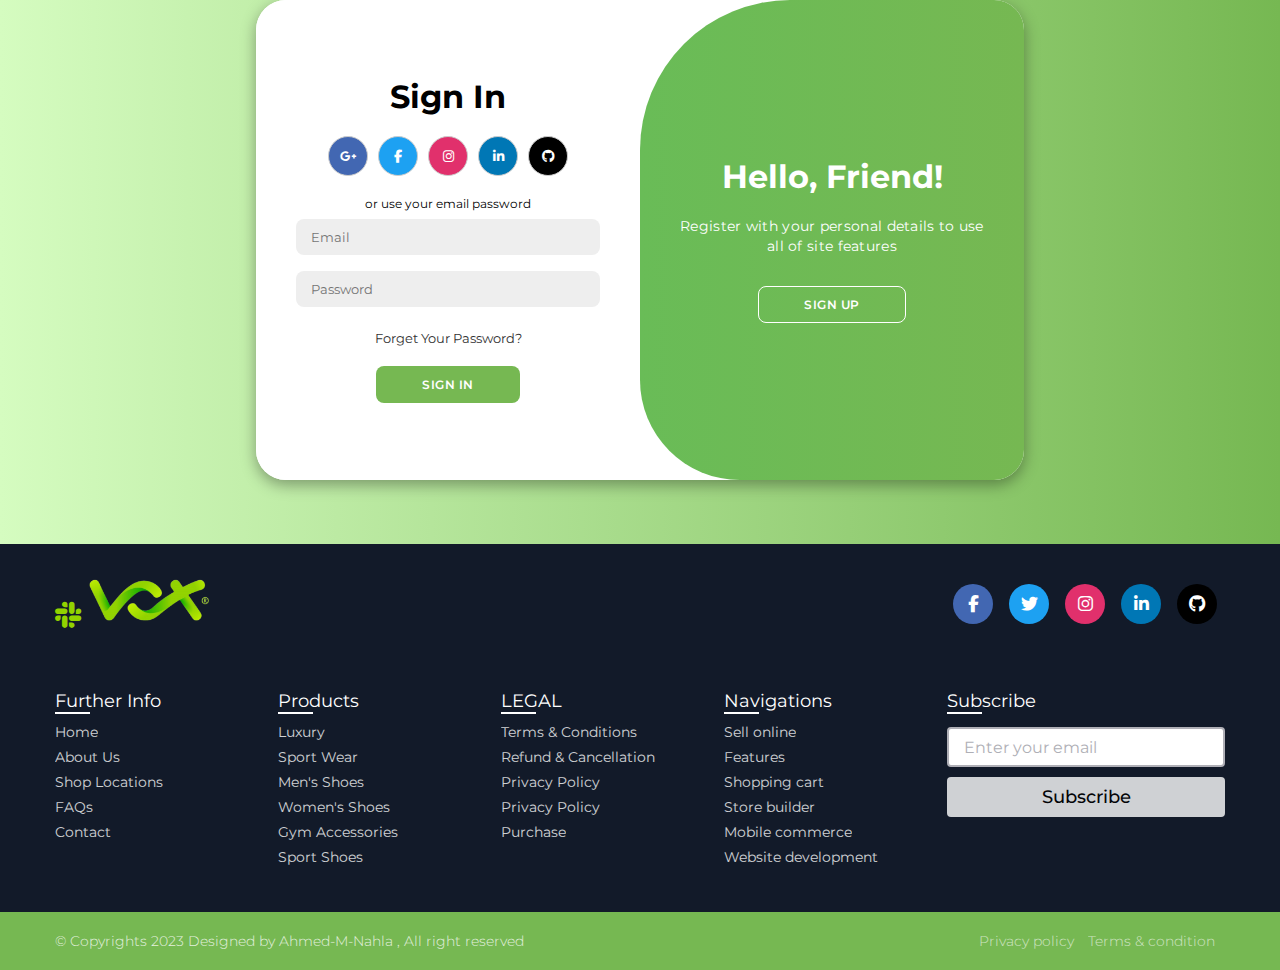
<file: login.html>
<!DOCTYPE html>
<html lang="en">

<head>
    <meta charset="UTF-8">
    <meta name="viewport" content="width=device-width, initial-scale=1.0">
    <link rel="stylesheet" href="https://cdnjs.cloudflare.com/ajax/libs/font-awesome/6.4.2/css/all.min.css">
    <link rel="stylesheet" href="css/login.css">
    <link rel="stylesheet" href="css/style.css">
    <title>Modern Login</title>
</head>

<body>



    <div class="container" id="container">
        <div class="form-container sign-up">
            <form>
                <h1>Create Account</h1>
                <div class="social-icons media-icons">
                    <a href="#" class="icon"><i class="fa-brands fa-google-plus-g"></i></a>
                    <a href="#" class="icon"><i class="fa-brands fa-facebook-f"></i></a>
                    <a href="#" class="icon"><i class="fab fa-instagram"></i></a>  
                    <a href="#" class="icon"><i class="fa-brands fa-linkedin-in"></i></a>
                    <a href="#" class="icon"><i class="fa-brands fa-github"></i></a>
                </div>
                <span>or use your email for registeration</span>
                <input type="text" placeholder="Name">
                <input type="email" placeholder="Email">
                <input type="password" placeholder="Password">
                <button>Sign Up</button>
            </form>
        </div>
        <div class="form-container sign-in">
            <form>
                <h1>Sign In</h1>
                <div class="social-icons media-icons">
                    <a href="#" class="icon"><i class="fa-brands fa-google-plus-g"></i></a>
                    <a href="#" class="icon"><i class="fa-brands fa-facebook-f"></i></a>
                    <a href="#"><i class="fab fa-instagram"></i></a>
                    <a href="#" class="icon"><i class="fa-brands fa-linkedin-in"></i></a>
                    <a href="#" class="icon"><i class="fa-brands fa-github"></i></a>
                </div>
                <span>or use your email password</span>
                <input type="email" placeholder="Email">
                <input type="password" placeholder="Password">
                <a href="#">Forget Your Password?</a>
                <button>Sign In</button>
            </form>
        </div>
        <div class="toggle-container">
            <div class="toggle">
                <div class="toggle-panel toggle-left">
                    <h1>Welcome Back!</h1>
                    <p>Enter your personal details to use all of site features</p>
                    <button class="hidden" id="login">Sign In</button>
                </div>
                <div class="toggle-panel toggle-right">
                    <h1>Hello, Friend!</h1>
                    <p>Register with your personal details to use all of site features</p>
                    <button class="hidden" id="register">Sign Up</button>
                </div>
            </div>
        </div>
    </div>

    <footer>
      <div class="content">
        <div class="top">
          <div class="logo-details">
            <i class="fab fa-slack"></i>
            <span class="logo"><img src="photos/logo/logo.png" alt=""></span>
          </div>
          <div class="media-icons">
            <a href="#"><i class="fab fa-facebook-f"></i></a>
            <a href="#"><i class="fab fa-twitter"></i></a>
            <a href="#"><i class="fab fa-instagram"></i></a>
            <a href="#"><i class="fab fa-linkedin-in"></i></a>
            <a href="#"><i class="fab fa-github"></i></a>
          </div>
        </div>
        <div class="link-boxes">
          <ul class="box">
            <li class="link_name">Further Info</li>
            <li><a href="file:///F:/work%20shop/work-shop/index.html" target="_blank">Home</a></li>
            <li><a href="#">About Us</a></li>
            <li><a href="#">Shop Locations</a></li>
            <li><a href="#">FAQs</a></li>
            <li><a href="#">Contact</a></li>
          </ul>
          <ul class="box">
            <li class="link_name">Products</li>
            <li><a href="#">Luxury</a></li>
            <li><a href="#">Sport Wear</a></li>
            <li><a href="#">Men's Shoes</a></li>
            <li><a href="#">Women's Shoes</a></li>
            <li><a href="#">Gym Accessories</a></li>
            <li><a href="#">Sport Shoes</a></li>
          </ul>
          <ul class="box">
            <li class="link_name">LEGAL</li>
            <li><a href="#">Terms & Conditions</a></li>
            <li><a href="#">Refund & Cancellation</a></li>
            <li><a href="#">Privacy Policy</a></li>
            <li><a href="#">Privacy Policy</a></li>
            <li><a href="#">Purchase</a></li>
          </ul>
          <ul class="box">
            <li class="link_name">Navigations</li>
            <li><a href="#">Sell online</a></li>
            <li><a href="#">Features</a></li>
            <li><a href="#">Shopping cart</a></li>
            <li><a href="#">Store builder</a></li>
            <li><a href="#">Mobile commerce</a></li>
            <li><a href="#">Website development</a></li>
          </ul>
          <ul class="box input-box">
            <li class="link_name">Subscribe</li>
            <li><input type="text" placeholder="Enter your email"></li>
            <li><input type="button" value="Subscribe"></li>
          </ul>
        </div>
      </div>
      <div class="bottom-details">
        <div class="bottom_text">
          <span class="copyright_text">© Copyrights 2023 Designed by Ahmed-M-Nahla , All right reserved</span>
          <span class="policy_terms">
            <a href="#">Privacy policy</a>
            <a href="#">Terms & condition</a>
          </span>
        </div>
      </div>
    </footer>

    <script src="js/login.js"></script>
</body>

</html>
</file>
<file: css/style.css>
*{
    list-style: none;
    padding: 0;
    margin: 0;
    box-sizing: border-box;

}
:root{
    --bg-color:#76b852;
    --color-icon:#fff;

}

/* Start top-header */
#top-header{
    background:var(--bg-color);
    text-transform: uppercase;
}

#top-header .container .row .left-part{
    color:var(--color-icon);
    text-transform: uppercase;
}

#top-header .container .row .right-part .row .icons ul {
    padding: 0 ;
    margin: 0 ;
}

#top-header .container .row .right-part .row .icons ul li  {
    padding: 0 5px;
    margin: 0 5px;
}
 
#top-header .container .row .right-part .row .icons ul li a{
    text-decoration: none;
    color: white;
}

#top-header .container .row .right-part .row .icons .drop ul .dropdown-menu li a:hover {
    color: var(--bg-color)!important;
}

/* End top-header */

/* start bottom-header */

/* left-part */

#bottom-header .container .row .left-part .row .image-logo .logo img{
    max-width: 120px;
    padding: 10px 0;
}

#bottom-header .container .row .left-part .row .search .select-input .form-select{
    z-index: 1;
    position: relative;
    left: 17px;
}

#bottom-header .container .row .left-part .row .search .select-input .form-select:focus,
#bottom-header .container .row .left-part .row .search .select-input input:focus{
   box-shadow: none;
}



#bottom-header .container .row .left-part .row .search .select-input .form-select
{
    max-width: 7rem;
    min-width: 8rem;
    border-radius: 10px;
    
}

#bottom-header .container .row .left-part .row .search .select-input .form-control{
    max-width: 20rem;
    min-width: 10rem;
    border-radius: 10px;
    position: relative;
    left: 3px;

}
#bottom-header .container .row .left-part .row .search .select-input .form-control::placeholder{
position: relative;
left: 0px;
}

#bottom-header .container .row .left-part .row .search .select-input button{
    position: relative;
    right: 35px;
    background: transparent;
}

#bottom-header .container .row .left-part .row .search .select-input button:focus{
   box-shadow: none;
}

/* / left-part */

/* right-part */
#bottom-header .container .row .right-part .icon-left .icon :focus{
    box-shadow: none;
}

#bottom-header .container .row .right-part .icon-left .icon button{
    color: var(--bg-color);
}
#bottom-header .container .row .right-part .icon-left .icon :hover{
    /* background: var(--bg-color); */
    background: none;
    color: var(--bg-color);
}

#bottom-header .container .row .right-part .icon-left .dropmenu{
    margin: 9px -20px;
    
}

#bottom-header .container .row .right-part .icon-left .dropmenu ul li a{
    text-decoration: none;
    color: black;
    display: flex;
    justify-content: space-between;
}

#bottom-header .container .row .right-part .icon-left .dropmenu .dropdown-toggle::after{
    margin: 9px 3px;
}

#bottom-header .container .row .right-part .icon-left .dropmenu ul li .dropdown-menu li a:hover {
   color: var(--bg-color) !important;
   
}


#bottom-header .container .row .right-part .icon-left .dropmenu ul li .va{
   color: var(--bg-color);
   padding: 3px 0px;
}

#bottom-header .container .row .right-part .icon-right .ed {
    margin: 9px -12px;
 }


/*/ right-part */

/* end bottom-header */

/* start navbar */

#navbar-links .container .navbar .container .categories{
    background: var(--bg-color);
    width: 250px;
} 
#navbar-links .container .navbar .container .categories .bar{
   margin: 0px 80px;
}

/* start dropdown categories -- women's clothing */
#navbar-links .container .navbar .container .categories .new-collection {
    background-image: url("../photos/main-imgs/banner05.jpg");
    background-size: 100% 100%;
    text-align: center;
}

/* end dropdown categories -- women's clothing */

/* start dropdown-women */

#navbar-links .container .navbar .container .collapse .nav-item .women{
    left: -120px;
    overflow: hidden;
}

#navbar-links .container .navbar .container 
.categories .dropdown-menu
.dropdown .dropdown-menu .row li{
    overflow: hidden;
}

#navbar-links .container .navbar .container 
.categories .dropdown-menu
.dropdown .dropdown-menu .row li a:hover{
    color: var(--bg-color) !important;
}

#navbar-links .container .navbar .container 
 .collapse .navbar-nav a:hover{
    color: var(--bg-color)!important;
}

#navbar-links .container .navbar .container .collapse .nav-item .women .new-collection {
    background-image: url("../photos/main-imgs/banner05.jpg");
    background-size: 100% 100%;
    text-align: center;
}

/* end dropdown-women */

/* start dropdown categories -- phones & accessories */
#navbar-links .container .navbar .container .categories .phones .new-collection {
    background-image: url("../photos/main-imgs/banner04.jpg");
    background-size: cover;
    background-position: center;
    height: 300px;
    width: 200px;
    margin: 30px 0px;
}

#navbar-links .container .navbar .container .categories .phones .new-collection span {
    text-align: start !important;
    position: relative;
    top: 175px;
    left: 25px;
}
/* end dropdown categories -- phones & accessories */

 /* start dropdown men */

 #navbar-links .container .navbar .container .collapse .nav-item .men{
    left: -400px;
    overflow: hidden;
}

#navbar-links .container .navbar .container .collapse .nav-item .men .men-1{
    background-image: url("../photos/main-imgs/banner06.jpg");
    background-size: cover;
    width: fit-content;
    text-align: center;
}

#navbar-links .container .navbar .container .collapse .nav-item .men .men-2{
    background-image: url("../photos/main-imgs/banner07.jpg");
    background-size: cover;
    width: fit-content;
    text-align: center;
}

#navbar-links .container .navbar .container .collapse .nav-item .men .men-3{
    background-image: url("../photos/main-imgs/banner08.jpg");
    background-size: cover;
    width: fit-content;
    text-align: center;
}

#navbar-links .container .navbar .container .collapse .nav-item .men .men-4{
    background-image: url("../photos/main-imgs/banner09.jpg");
    background-size: cover;
    width: fit-content;
    text-align: center;
}

 /* end dropdown men */

/* end navbar */

/* start slider */

.slideshow .brand{
    position: absolute;
    top: 75%;
}

.slideshow .brand h3{
   background: rgba(58, 58, 58, 0.372);
   width: fit-content;
}

.slideshow {
    position: absolute;
    width: 100%;
    height: 65vh;
    overflow: hidden;
    z-index: -1;
  }
  .slideshow-image {
    position: absolute;
    width: 100%;
    height: 100%;
    background: no-repeat 50% 50%;
    background-size: cover;
    -webkit-animation-name: kenburns;
    animation-name: kenburns;
    -webkit-animation-timing-function: linear;
    animation-timing-function: linear;
    -webkit-animation-iteration-count: infinite;
    animation-iteration-count: infinite;
    -webkit-animation-duration: 16s;
    animation-duration: 16s;
    opacity: 1;
    -webkit-transform: scale(1.2);
    transform: scale(1.2);
    
  }
  .slideshow-image:nth-child(1) {
    -webkit-animation-name: kenburns-1;
    animation-name: kenburns-1;
    z-index: 3;
  }
  .slideshow-image:nth-child(2) {
    -webkit-animation-name: kenburns-2;
    animation-name: kenburns-2;
    z-index: 2;
  }
  .slideshow-image:nth-child(3) {
    -webkit-animation-name: kenburns-3;
    animation-name: kenburns-3;
    z-index: 1;
  }
  .slideshow-image:nth-child(4) {
    -webkit-animation-name: kenburns-4;
    animation-name: kenburns-4;
    z-index: 0;
  }
  .slideshow-image:nth-child(5) {
    -webkit-animation-name: kenburns-5;
    animation-name: kenburns-5;
    z-index: 0;
  }

  /* start animation slider */

  @-webkit-keyframes 
  kenburns-1 {  0% {
   opacity: 1;
   -webkit-transform: scale(1.2);
   transform: scale(1.2);
  }
   1.5625% {
   opacity: 1;
  }
   23.4375% {
   opacity: 1;
  }
   26.5625% {
   opacity: 0;
   -webkit-transform: scale(1);
   transform: scale(1);
  }
   100% {
   opacity: 0;
   -webkit-transform: scale(1.2);
   transform: scale(1.2);
  }
   98.4375% {
   opacity: 0;
   -webkit-transform: scale(1.21176);
   transform: scale(1.21176);
  }
   100% {
   opacity: 1;
  }
  }
  @keyframes 
  kenburns-1 {  0% {
   opacity: 1;
   -webkit-transform: scale(1.2);
   transform: scale(1.2);
  }
   1.5625% {
   opacity: 1;
  }
   23.4375% {
   opacity: 1;
  }
   26.5625% {
   opacity: 0;
   -webkit-transform: scale(1);
   transform: scale(1);
  }
   100% {
   opacity: 0;
   -webkit-transform: scale(1.2);
   transform: scale(1.2);
  }
   98.4375% {
   opacity: 0;
   -webkit-transform: scale(1.21176);
   transform: scale(1.21176);
  }
   100% {
   opacity: 1;
  }
  }
  @-webkit-keyframes 
  kenburns-2 {  23.4375% {
   opacity: 1;
   -webkit-transform: scale(1.2);
   transform: scale(1.2);
  }
   26.5625% {
   opacity: 1;
  }
   48.4375% {
   opacity: 1;
  }
   51.5625% {
   opacity: 0;
   -webkit-transform: scale(1);
   transform: scale(1);
  }
   100% {
   opacity: 0;
   -webkit-transform: scale(1.2);
   transform: scale(1.2);
  }
  }
  @keyframes 
  kenburns-2 {  23.4375% {
   opacity: 1;
   -webkit-transform: scale(1.2);
   transform: scale(1.2);
  }
   26.5625% {
   opacity: 1;
  }
   48.4375% {
   opacity: 1;
  }
   51.5625% {
   opacity: 0;
   -webkit-transform: scale(1);
   transform: scale(1);
  }
   100% {
   opacity: 0;
   -webkit-transform: scale(1.2);
   transform: scale(1.2);
  }
  }
  @-webkit-keyframes 
  kenburns-3 {  48.4375% {
   opacity: 1;
   -webkit-transform: scale(1.2);
   transform: scale(1.2);
  }
   51.5625% {
   opacity: 1;
  }
   73.4375% {
   opacity: 1;
  }
   76.5625% {
   opacity: 0;
   -webkit-transform: scale(1);
   transform: scale(1);
  }
   100% {
   opacity: 0;
   -webkit-transform: scale(1.2);
   transform: scale(1.2);
  }
  }
  @keyframes 
  kenburns-3 {  48.4375% {
   opacity: 1;
   -webkit-transform: scale(1.2);
   transform: scale(1.2);
  }
   51.5625% {
   opacity: 1;
  }
   73.4375% {
   opacity: 1;
  }
   76.5625% {
   opacity: 0;
   -webkit-transform: scale(1);
   transform: scale(1);
  }
   100% {
   opacity: 0;
   -webkit-transform: scale(1.2);
   transform: scale(1.2);
  }
  }
  @-webkit-keyframes 
  kenburns-4 {  73.4375% {
   opacity: 1;
   -webkit-transform: scale(1.2);
   transform: scale(1.2);
  }
   76.5625% {
   opacity: 1;
  }
   98.4375% {
   opacity: 1;
  }
   100% {
   opacity: 0;
   -webkit-transform: scale(1);
   transform: scale(1);
  }
  }
  @keyframes 
  kenburns-4 {  73.4375% {
   opacity: 1;
   -webkit-transform: scale(1.2);
   transform: scale(1.2);
  }
   76.5625% {
   opacity: 1;
  }
   98.4375% {
   opacity: 1;
  }
   100% {
   opacity: 0;
   -webkit-transform: scale(1);
   transform: scale(1);
  }
  }

/* end animation slider */
/* end slider */

/* start arrow animation */
.arrow-position{
    position: relative;
    top: 50px;
    right: 50px
}


.arrow-position .arrow .asd video{
    width: 250px;
    height: 250px;
    position: absolute;
    right: -70px;
    top:-3px;
    visibility: hidden;
    opacity: 0;
    transition: 0.5s;
}

.arrow-position .arrow:hover .asd video{
    visibility: visible;
    opacity: 1;
    transition: 0.5s;
}


.arrow {
    position: absolute;
    top: 25%;
    left: 85%;
    transform: translate(-50%, -50%);
    transform: rotate(0deg);
    cursor: pointer;
}

.arrow span {
    display: block;
    max-width:1.5vw;
    height: 1.5vw;
    border-bottom: 5px solid white;
    border-right: 5px solid white;
    transform: rotate(45deg);
    margin: -10px;
    animation: animate 2s infinite;
}

.arrow span:nth-child(2) {
    animation-delay: -0.2s;
}

.arrow span:nth-child(3) {
    animation-delay: -0.4s;
}

@keyframes animate {
    0% {
        opacity: 0;
        transform: rotate(45deg) translate(-20px, -20px);
    }
    50% {
        opacity: 1;
    }
    100% {
        opacity: 0;
        transform: rotate(45deg) translate(20px, 20px);
    }
}
/* end arrow animation */

/* start icon-show */
.menu-show .icon-show{
    position: relative;
    top: 80px;
    box-sizing: border-box;
    background-color: var(--bg-color);
    width: 52px;
    height: 200px;
    display: flex;
    flex-direction: column;
    justify-content: space-between;
    text-align: center;
    color: #fff;
    cursor:pointer;
    text-transform: capitalize;
}

.menu-show .icon-show span:hover {
    background-color:#fff;
    color: var(--bg-color);
}


.menu-show .menu{
    background: #ffffff7b;
    color: var(--bg-color);
    width: fit-content;
    padding: 3px 0;
    position: relative;
    bottom: 120px;
    left: 52px;
    height: 200px;
    opacity: 0;
   
}
.slider .menu-show .drop-show{
    display: none;
}

.menu-show .icon-show span:hover.drop-show{
    display: block;
}





/* end icon-show */

/* start cards */

#cards main .container .row .card-1 {
   position: relative;
 }

#cards main .container .row .card-1 .card-img{
   border-radius: 0px;
}

#cards main .container .row .card-1 .card-body{
    position: absolute;
    bottom: 9%;
    text-transform: uppercase;
    color: #fff;
    letter-spacing: 2px;
}

#cards main .container .row .card-1 .card-body .card-btn a{
   text-decoration: none;
   color: #fff;
}

#cards main .container .row .card-1 .card-body .card-btn{
    background: var(--bg-color);
    padding: 10px 12px;
    text-transform: uppercase;
    border: none;
    outline: none;
    font-weight: 500;
    cursor: pointer;
}
#cards main .container .row .card-2 {
   position: relative;
   
   
}



#cards main .container .row .card-2 .card2::after {
    content: '';
    display: block;
    background: #9191918e;
    width:93%;
    height:84%;
    position: absolute;
    top: 0px;
    bottom: 0px;
    opacity: 0;
    transform: rotate3d(0);
    transition: .4s;
    z-index: 1;

}

#cards main .container .row .card-2 .card2:hover:after {
    opacity: 1;
}

#cards main .container .row .card-2 .card-img{
    border-radius: 0px;
 }

#cards main .container .row .card-2 .card2::before{
    content: 'ADS';
    position: absolute;
    top: 0px;
    left: 12px;
    width: 50px;
    height: 30px;
    padding: 5px 10px;
    color: #fff;
    background: rgb(33, 37, 41);
    z-index: 2;
    font-size: 15px;
    font-weight: bold;
}


#cards main .container .row .card-2 .card-body .card-btn a{
    text-decoration: none;
    color: black;
}
#cards main .container .row .card-2 .card-body .card-btn{
    background: #fff;
    padding: 5px 10px;
    text-transform: uppercase;
    border: none;
    outline: none;
    font-weight: 500;
    cursor: pointer;
    opacity: 0;
    position: absolute;
    top: 42%;
    left: 32%;
    visibility: hidden;
    z-index: 999;
}

#cards main .container .row .card-2:hover .card-body .card-btn{
    opacity: 1;
    visibility: visible;
}


/* end cards */

/* start Advertisements */
 
#Advertisements{
    background: #f1ffffb7;
}

#Advertisements .container .main-title h3{
    color: var(--bg-color);
    font-family: 'Roboto Slab', serif;
}

#Advertisements .container .main-title h1{
    font-weight: bold;
}

/* start banner */

#Advertisements .container .banner {
   width: 100%;
   height: 100vh;
   overflow: hidden;
   
}

#Advertisements .container .banner .carouse1 {
    width: 300px;
    margin: 100px auto 0;
    overflow: visible;
 }

 #Advertisements .container .banner .carouse1 ul li img {
   -webkit-box-reflect:below 20px linear-gradient(rgba(255,255,255,0.1),rgba(255,255,255,0.3)) ;
 }


/* End banner */

/* End Advertisements */

/* start products */

#products{
    margin-top: 50px;
}

#products .container .main-title h3{
    color: var(--bg-color);
    font-family: 'Roboto Slab', serif;
}

#products .container .main-title h1{
    font-weight: bold;
}

#products .container .row .card{
    height: 360px;
    position: relative;
    border: none;
    background-color: #fff;
}

#products .container .row .card .hover-cart{
    position: absolute;
    top: 0px;
    left: 0px;
    width: 100%;
    height: 230px;
    background: #fcfcfc6a;
    z-index: 1;
    border-radius: 10px;
    display: none;
}

#products .container .row .card .hover-cart .card-btn a{
    text-decoration: none;
    color: var(--bg-color);
}

#products .container .row .card .hover-cart .card-btn{
    position: absolute;
    top: 40%;
    left: 30%;
    border:1px solid #f1ffffb7;
    outline: none;
    background-color: #fff;
    height: 40px;
    font-size: 0.9rem;
    cursor: pointer;
    width: 125px;
    text-transform: uppercase;
    font-weight: bold;
}

#products .container .row .card .hover-cart .card-btn:hover{
    border: 1px solid var(--bg-color);
}

#products .container .row .card:hover .hover-cart{
    display: block;
}

#products .container .row .card .product-img{
  
   height: 230px;
   background-image: url("../photos/cards/product-1.jpg");
   background-size: cover;
   border-radius: 10px;
}

#products .container .row .card .product-img::before{
    content: 'NEW';
    position: absolute;
    top: 0px;
    left: 0px;
    width: 57px;
    height: 30px;
    padding: 5px 10px;
    color: #fff;
    background: rgb(33, 37, 41);
    z-index: 1;
    font-size: 15px;
    font-weight: bold;
}

#products .container .row .card .product-img::after{
    content: '-20%';
    position: absolute;
    top: 30px;
    left: 0px;
    width: 57px;
    height: 30px;
    padding: 5px 10px;
    color: #fff;
    background: var(--bg-color);
    z-index: 1;
    font-size: 15px;
    font-weight: bold;
}

#products .container .row .card.product-detils span {
    font-weight: bold;
}

#products .container .row .card .buttons{
    height: 65px;
    margin-top: 15px;
    margin-left: 15px;
    display: none;
}

#products .container .row .card:hover .buttons{
    display: block;

 }

#products .container .row .card .buttons .btn{
    position: relative;
    border:1px solid #f1ffffb7;
    outline: none;
    background-color: #fff;
    color: black;
    /* height: 40px; */
    font-size: 0.9rem;
    font-family: '';
    cursor: pointer;
}

#products .container .row .card .buttons .btn:focus{
    box-shadow: none;
}

#products .container .row .card .buttons .cart{
   color: #fff;
   text-transform: uppercase;
   font-weight: bold;
   background-color: var(--bg-color);
}

#products .container .row .card .buttons .favourite{
  border: 1px solid #9191918e;
}

#products .container .row .card .buttons .share{
    border: 1px solid #9191918e;
  }


/* start product-img2 */
  #products .container .row .card .product-img2{
    
    height: 230px;
    background-image: url("../photos/cards/product-2.jpg");
    background-size: cover;
    border-radius: 10px;
  }

  #products .container .row .card .product-img2::before{
    content: 'NEW';
    position: absolute;
    top: 0px;
    left: 0px;
    width: 57px;
    height: 30px;
    padding: 5px 10px;
    color: #fff;
    background: rgb(33, 37, 41);
    z-index: 1;
    font-size: 15px;
    font-weight: bold;
}

#products .container .row .card .product-img2::after{
    content: '-20%';
    position: absolute;
    top: 30px;
    left: 0px;
    width: 57px;
    height: 30px;
    padding: 5px 10px;
    color: #fff;
    background: var(--bg-color);
    z-index: 1;
    font-size: 15px;
    font-weight: bold;
}

/*  end   product-img2 */


/* start product-img3 */
#products .container .row .card .product-img3{
    
    height: 230px;
    background-image: url("../photos/cards/product-3.jpg");
    background-size: cover;
    border-radius: 10px;
  }

  #products .container .row .card .product-img3::before{
    content: 'NEW';
    position: absolute;
    top: 0px;
    left: 0px;
    width: 57px;
    height: 30px;
    padding: 5px 10px;
    color: #fff;
    background: rgb(33, 37, 41);
    z-index: 1;
    font-size: 15px;
    font-weight: bold;
}

#products .container .row .card .product-img3::after{
    content: '-20%';
    position: absolute;
    top: 30px;
    left: 0px;
    width: 57px;
    height: 30px;
    padding: 5px 10px;
    color: #fff;
    background: var(--bg-color);
    z-index: 1;
    font-size: 15px;
    font-weight: bold;
}

/*  end   product-img3 */

/* start product-img4 */
#products .container .row .card .product-img4{
    
    height: 230px;
    background-image: url("../photos/cards/product-4.jpg");
    background-size: cover;
    border-radius: 10px;
  }

  #products .container .row .card .product-img4::before{
    content: 'NEW';
    position: absolute;
    top: 0px;
    left: 0px;
    width: 57px;
    height: 30px;
    padding: 5px 10px;
    color: #fff;
    background: rgb(33, 37, 41);
    z-index: 1;
    font-size: 15px;
    font-weight: bold;
}

#products .container .row .card .product-img4::after{
    content: '-20%';
    position: absolute;
    top: 30px;
    left: 0px;
    width: 57px;
    height: 30px;
    padding: 5px 10px;
    color: #fff;
    background: var(--bg-color);
    z-index: 1;
    font-size: 15px;
    font-weight: bold;
}

/*  end   product-img4 */


/* start product-img5 */
#products .container .row .card .product-img5{
    
    height: 230px;
    background-image: url("../photos/cards/product-5.jpg");
    background-size: cover;
    border-radius: 10px;
  }

  #products .container .row .card .product-img5::before{
    content: 'NEW';
    position: absolute;
    top: 0px;
    left: 0px;
    width: 57px;
    height: 30px;
    padding: 5px 10px;
    color: #fff;
    background: rgb(33, 37, 41);
    z-index: 1;
    font-size: 15px;
    font-weight: bold;
}

#products .container .row .card .product-img5::after{
    content: '-20%';
    position: absolute;
    top: 30px;
    left: 0px;
    width: 57px;
    height: 30px;
    padding: 5px 10px;
    color: #fff;
    background: var(--bg-color);
    z-index: 1;
    font-size: 15px;
    font-weight: bold;
}

/*  end   product-img5 */

/* start product-img6 */
#products .container .row .card .product-img6{
    
    height: 230px;
    background-image: url("../photos/cards/product-6.jpg");
    background-size: cover;
    border-radius: 10px;
  }

  #products .container .row .card .product-img6::before{
    content: 'NEW';
    position: absolute;
    top: 0px;
    left: 0px;
    width: 57px;
    height: 30px;
    padding: 5px 10px;
    color: #fff;
    background: rgb(33, 37, 41);
    z-index: 1;
    font-size: 15px;
    font-weight: bold;
}

#products .container .row .card .product-img6::after{
    content: '-20%';
    position: absolute;
    top: 30px;
    left: 0px;
    width: 57px;
    height: 30px;
    padding: 5px 10px;
    color: #fff;
    background: var(--bg-color);
    z-index: 1;
    font-size: 15px;
    font-weight: bold;
}

/*  end   product-img6 */


/* start product-img7 */
#products .container .row .card .product-img7{
    
    height: 230px;
    background-image: url("../photos/cards/product-7.jpg");
    background-size: cover;
    border-radius: 10px;
  }

  #products .container .row .card .product-img7::before{
    content: 'NEW';
    position: absolute;
    top: 0px;
    left: 0px;
    width: 57px;
    height: 30px;
    padding: 5px 10px;
    color: #fff;
    background: rgb(33, 37, 41);
    z-index: 1;
    font-size: 15px;
    font-weight: bold;
}

#products .container .row .card .product-img7::after{
    content: '-20%';
    position: absolute;
    top: 30px;
    left: 0px;
    width: 57px;
    height: 30px;
    padding: 5px 10px;
    color: #fff;
    background: var(--bg-color);
    z-index: 1;
    font-size: 15px;
    font-weight: bold;
}

/*  end   product-img7 */

/* start product-img8 */
#products .container .row .card .product-img8{
    
    height: 230px;
    background-image: url("../photos/cards/product-8.jpg");
    background-size: cover;
    border-radius: 10px;
  }

  #products .container .row .card .product-img8::before{
    content: 'NEW';
    position: absolute;
    top: 0px;
    left: 0px;
    width: 57px;
    height: 30px;
    padding: 5px 10px;
    color: #fff;
    background: rgb(33, 37, 41);
    z-index: 1;
    font-size: 15px;
    font-weight: bold;
}

#products .container .row .card .product-img8::after{
    content: '-20%';
    position: absolute;
    top: 30px;
    left: 0px;
    width: 57px;
    height: 30px;
    padding: 5px 10px;
    color: #fff;
    background: var(--bg-color);
    z-index: 1;
    font-size: 15px;
    font-weight: bold;
}

/*  end   product-img8 */

/* start product-img9 */
#products .container .row .card .product-img9{
    
    height: 230px;
    background-image: url("../photos/cards/product-9.jpg");
    background-size: cover;
    border-radius: 10px;
  }

  #products .container .row .card .product-img9::before{
    content: 'NEW';
    position: absolute;
    top: 0px;
    left: 0px;
    width: 57px;
    height: 30px;
    padding: 5px 10px;
    color: #fff;
    background: rgb(33, 37, 41);
    z-index: 1;
    font-size: 15px;
    font-weight: bold;
}

#products .container .row .card .product-img9::after{
    content: '-20%';
    position: absolute;
    top: 30px;
    left: 0px;
    width: 57px;
    height: 30px;
    padding: 5px 10px;
    color: #fff;
    background: var(--bg-color);
    z-index: 1;
    font-size: 15px;
    font-weight: bold;
}

/*  end   product-img9 */


/* start product-img10 */
#products .container .row .card .product-img10{
    
    height: 230px;
    background-image: url("../photos/cards/product-10.jpg");
    background-size: cover;
    border-radius: 10px;
  }

  #products .container .row .card .product-img10::before{
    content: 'NEW';
    position: absolute;
    top: 0px;
    left: 0px;
    width: 57px;
    height: 30px;
    padding: 5px 10px;
    color: #fff;
    background: rgb(33, 37, 41);
    z-index: 1;
    font-size: 15px;
    font-weight: bold;
}

#products .container .row .card .product-img10::after{
    content: '-20%';
    position: absolute;
    top: 30px;
    left: 0px;
    width: 57px;
    height: 30px;
    padding: 5px 10px;
    color: #fff;
    background: var(--bg-color);
    z-index: 1;
    font-size: 15px;
    font-weight: bold;
}

/*  end   product-img10 */

/* start product-img11 */
#products .container .row .card .product-img11{
    
    height: 230px;
    background-image: url("../photos/cards/product-11.jpg");
    background-size: cover;
    border-radius: 10px;
  }

  #products .container .row .card .product-img11::before{
    content: 'NEW';
    position: absolute;
    top: 0px;
    left: 0px;
    width: 57px;
    height: 30px;
    padding: 5px 10px;
    color: #fff;
    background: rgb(33, 37, 41);
    z-index: 1;
    font-size: 15px;
    font-weight: bold;
}

#products .container .row .card .product-img11::after{
    content: '-20%';
    position: absolute;
    top: 30px;
    left: 0px;
    width: 57px;
    height: 30px;
    padding: 5px 10px;
    color: #fff;
    background: var(--bg-color);
    z-index: 1;
    font-size: 15px;
    font-weight: bold;
}

/*  end   product-img11 */


/* start product-img12 */
#products .container .row .card .product-img12{
    
    height: 230px;
    background-image: url("../photos/cards/product-12.jpg");
    background-size: cover;
    border-radius: 10px;
  }

  #products .container .row .card .product-img12::before{
    content: 'NEW';
    position: absolute;
    top: 0px;
    left: 0px;
    width: 57px;
    height: 30px;
    padding: 5px 10px;
    color: #fff;
    background: rgb(33, 37, 41);
    z-index: 1;
    font-size: 15px;
    font-weight: bold;
}

#products .container .row .card .product-img12::after{
    content: '-20%';
    position: absolute;
    top: 30px;
    left: 0px;
    width: 57px;
    height: 30px;
    padding: 5px 10px;
    color: #fff;
    background: var(--bg-color);
    z-index: 1;
    font-size: 15px;
    font-weight: bold;
}

/*  end product-img12 */

/* End products */

/* Start products-1 */
#products-1{
    margin-top: 50px;
}

#products-1 .container .main-title h3{
    color: var(--bg-color);
    font-family: 'Roboto Slab', serif;
}

#products-1 .container .main-title h1{
    font-weight: bold;
}

#products-1 .container .row .card{
    height: 360px;
    position: relative;
    border: none;
    background-color: #fff;
    
}

#products-1 .container .row .card .hover-cart{
    position: absolute;
    top: 0px;
    left: 0px;
    width: 100%;
    height: 230px;
    background: #fcfcfc6a;
    z-index: 1;
    border-radius: 10px;
    display: none;
    
}

#products-1 .container .row .card .hover-cart .card-btn a{
    text-decoration: none;
    color: var(--bg-color);
}

#products-1 .container .row .card .hover-cart .card-btn{
    position: absolute;
    top: 40%;
    left: 30%;
    border:1px solid #f1ffffb7;
    outline: none;
    background-color: #fff;
    height: 40px;
    font-size: 0.9rem;
    cursor: pointer;
    width: 125px;
    text-transform: uppercase;
    font-weight: bold;
}

#products-1 .container .row .card .hover-cart .card-btn:hover{
    border: 1px solid var(--bg-color);
    
}

#products-1 .container .row .card:hover .hover-cart{
    display: block;
}

#products-1 .container .row .card .product-img{
  
   height: 230px;
   background-image: url("../photos/cards/product-1.jpg");
   background-size: cover;
   border-radius: 10px;
}





#products-1 .container .row .card.product-detils span {
    font-weight: bold;
}

#products-1 .container .row .card .buttons{
    height: 65px;
    margin-top: 15px;
    margin-left: 15px;
    display: none;
}

#products-1 .container .row .card:hover .buttons{
    display: block;

 }

#products-1 .container .row .card .buttons .btn{
    position: relative;
    border:1px solid #f1ffffb7;
    outline: none;
    background-color: #fff;
    color: black;
    /* height: 40px; */
    font-size: 0.9rem;
    font-family: '';
    cursor: pointer;
}

#products-1 .container .row .card .buttons .btn:focus{
    box-shadow: none;
}

#products-1 .container .row .card .buttons .cart{
   color: #fff;
   text-transform: uppercase;
   font-weight: bold;
   background-color: var(--bg-color);
}

#products-1 .container .row .card .buttons .favourite{
  border: 1px solid #9191918e;
}

#products-1 .container .row .card .buttons .share{
    border: 1px solid #9191918e;
  }


/* start product-img2 */
  #products-1 .container .row .card .product-img2{
    
    height: 230px;
    background-image: url("../photos/cards/product-2.jpg");
    background-size: cover;
    border-radius: 10px;
  }

  

/*  end   product-img2 */


/* start product-img3 */
#products-1 .container .row .card .product-img3{
    
    height: 230px;
    background-image: url("../photos/cards/product-3.jpg");
    background-size: cover;
    border-radius: 10px;
  }

 

/*  end   product-img3 */

/* start product-img4 */
#products-1 .container .row .card .product-img4{
    
    height: 230px;
    background-image: url("../photos/cards/product-4.jpg");
    background-size: cover;
    border-radius: 10px;
  }

 

/*  end   product-img4 */


/* start product-img5 */
#products-1 .container .row .card .product-img5{
    
    height: 230px;
    background-image: url("../photos/cards/product-5.jpg");
    background-size: cover;
    border-radius: 10px;
  }

  

/*  end   product-img5 */

/* start product-img6 */
#products-1 .container .row .card .product-img6{
    
    height: 230px;
    background-image: url("../photos/cards/product-6.jpg");
    background-size: cover;
    border-radius: 10px;
  }

 

/*  end   product-img6 */


/* start product-img7 */
#products-1 .container .row .card .product-img7{
    
    height: 230px;
    background-image: url("../photos/cards/product-7.jpg");
    background-size: cover;
    border-radius: 10px;
  }

 

/*  end   product-img7 */

/* start product-img8 */
#products-1 .container .row .card .product-img8{
    
    height: 230px;
    background-image: url("../photos/cards/product-8.jpg");
    background-size: cover;
    border-radius: 10px;
  }

 
/*  end   product-img8 */

/* start product-img9 */
#products-1 .container .row .card .product-img9{
    
    height: 230px;
    background-image: url("../photos/cards/product-9.jpg");
    background-size: cover;
    border-radius: 10px;
  }

 

/*  end   product-img9 */


/* start product-img10 */
#products-1 .container .row .card .product-img10{
    
    height: 230px;
    background-image: url("../photos/cards/product-10.jpg");
    background-size: cover;
    border-radius: 10px;
  }



/*  end   product-img10 */

/* start product-img11 */
#products-1 .container .row .card .product-img11{
    
    height: 230px;
    background-image: url("../photos/cards/product-11.jpg");
    background-size: cover;
    border-radius: 10px;
  }


/*  end   product-img11 */


/* start product-img12 */
#products-1 .container .row .card .product-img12{
    
    height: 230px;
    background-image: url("../photos/cards/product-12.jpg");
    background-size: cover;
    border-radius: 10px;
  }

 
/* End products */

/* start events */

#events {
    background-image: url("../photos/WhatsApp\ Image\ 2023-09-27\ at\ 00.41.54_ea04ef9c.jpg");
    background-size: cover;
    width: 100%;
    height: 450px;
}

#events .container {
    display: flex;
    justify-content:center;
    position: relative;
}
#events .container .info{
    position: absolute;
    top: 60px;
    right: 150px;
}

#events .container .info .title{
    text-transform: capitalize;
    color: var(--bg-color);
}

#events .container .info .time{
   display: flex;
   align-items: center;
   margin: 20px auto;
   gap: 30px;
}

#events .container .info .time .unit{
    border: 1px solid var(--bg-color);
    border-radius: 6px;
    text-align: center;
    width: 75px;
    transition: .3s;
}

#events .container .info .time .unit span{
    display: block;

}

#events .container .info .time .unit span:first-child{
    font-size: 35px;
    padding: 15px;
    color: var(--bg-color);
    font-weight: bold;
}

#events .container .info .time .unit span:last-child{
    padding: 8px 10px;
    font-size: 13px;
    border-top: 1px solid var(--bg-color);
    text-transform: uppercase;
}

/*end events */


/* Start Advertisement */

#advertisement{
    background: #f1ffffb7;
    padding: 30px;
}
#advertisement .container .row .img-title{
    background-image: url("../photos/kalisa-veer-jnTmteFp294-unsplash.jpg");
    background-size: cover;
    height: 500px;
    position: relative;
}

#advertisement .container .row .img-title .title{
    position: absolute;
    top: 50%;
    left: 50%;
    transform: translate(-50% , -50%);
    text-align: center;
}

#advertisement .container .row .img-title .title span h1{
    color: var(--bg-color);
    font-weight: bold;
}

#advertisement .container .row .img-title .title h1{
   color: #fff;
   text-transform: uppercase;
}

#advertisement .container .row .img-title .title button{
    color: #fff;
    text-transform: uppercase;
    background: var(--bg-color);
    border: none;
 }
 #advertisement .container .row .img-title .title button:focus{
    box-shadow: none;
 }

 #advertisement .container .row .img-title-2{
    background-image: url("../photos/testimonial/katsiaryna-endruszkiewicz-BteCp6aq4GI-unsplash.jpg");
    background-size: cover;
    height: 230px;
    position: relative;
    margin-bottom: 40px;
}

#advertisement .container .row .img-title-2 .title{
    position: absolute;
    top: 50%;
    left: 50%;
    transform: translate(-50% , -50%);
    text-align: center;
    color: #fff;
}

#advertisement .container .row .img-title-3{
    background-image: url("../photos/testimonial/toa-heftiba-O3ymvT7Wf9U-unsplash.jpg");
    background-size: cover;
    height: 230px;
    position: relative;
}

#advertisement .container .row .img-title-3 .title{
    position: absolute;
    top: 50%;
    left: 50%;
    transform: translate(-50% , -50%);
    text-align: center;
    color: #fff;
}

/* End Advertisement */

/* Start coming-soon */

#coming-soon{
    margin-top: 50px;
}

#coming-soon .container .main-title h3{
    color: var(--bg-color);
    font-family: 'Roboto Slab', serif;
}

#coming-soon .container .main-title h1{
    font-weight: bold;
}

#coming-soon .container .row .card{
    width: 100%;
    display: flex;
    flex-direction: row;
    justify-content: space-between;
    border: none;
    margin-top: 20px;
}

#coming-soon .container .row .card .imgbx{
    width: 50%;
    position: relative;
}
#coming-soon .container .row .card .imgbx::before{
    content: '';
    position: absolute;
    top: 0px;
    left: 0px;
    width: 100%;
    height: 350px;
    background:rgba(255, 255, 255, 0.505);
    z-index: 1;
    border-radius: 20px;
    display: none;
}

#coming-soon .container .row .card:hover .imgbx::before{
    display: block;
}

#coming-soon .container .row .card .imgbx img{
    width: 100%;
    height: 350px;
    border-radius: 20px;
}
#coming-soon .container .row .card .details{
    width: 50%;
    padding: 15px;
}
#coming-soon .container .row .card .details p span{
    color: var(--bg-color);
}
#coming-soon .container .row .card .details h1{
    font-size: 25px;
    font-weight: bold;
}
#coming-soon .container .row .card .details .product-name{
    font-size: 15px;
    font-weight: bold;
}

 #coming-soon .container .row .card .btn-details{
    position: relative;
    border:1px solid #f1ffffb7;
    outline: none;
    background-color: #fff;
    color: black;
    font-size: 0.9rem;
    cursor: pointer;
}

#coming-soon .container .row .card .btn-details .btn:focus{
    box-shadow: none;
}

#coming-soon .container .row .card .btn-details .cart{
   color: #fff;
   text-transform: uppercase;
   font-weight: bold;
   background-color: var(--bg-color);
}


#coming-soon .container .row .card .btn-details .share{
    border: 1px solid #9191918e;
  }

  /* End coming-soon */

  /* Strat testimonial */

#testimonial{
    margin-top: 9%;
}
#testimonial .container .main-title h3{
    color: var(--bg-color);
    font-family: 'Roboto Slab', serif;
}

#testimonial .container .main-title h1{
    font-weight: bold;
}


 .card {
    width: 100%;
    height: 300px;
    transform-style: preserve-3d;
    perspective: 500px;
    border: none;
    background-color: inherit;
}

.card .box {
    position: absolute;
    color: #262626;
    width: 100%;
    height: 100%;
    box-shadow: 0 15px 35px rgba(0, 0, 0, 0.1);
    border-radius: 15px;
    background: #fff;
    transform-style: preserve-3d;
    transition: 0.5s;
    backface-visibility: hidden;
}
.card .box.front{
    background-image: url('../photos/testimonial/pattern.png');
    background-repeat: repeat;
}
.card .box.front,
.card .box.back {
    position: absolute;
    display: flex;
    flex-direction: column;
    align-items: center;
    justify-content: center;
}

.card .box.front img {
	width: 120px;
	height: 120px;
	border-radius: 50%;
	object-fit: cover;
	border: 5px solid var(--bg-color);
	margin-bottom: 25px;
}

.card:hover .box.front {
    transform: rotateY(180deg);
}
.box.front h2 {
	font-family: 'Bebas Neue', cursive;
    color: var(--bg-color);
}
.box.front h4 {
	font-size: 18px;
	letter-spacing: 2px;
}
.socials i {
	margin: 0 15px;
}
.card .box.back {
    position: absolute;
    background: #fff;
    transform: rotateY(180deg);
    padding: 20px 30px;
    text-align: center;
    user-select: none;
}

.card .box.back .fa-quote-left {
	position: absolute;
	top: 25px;
	left: 180px;
	font-size: 3.2rem;
    color: var(--bg-color);
}

.card:hover .box.back {
    transform: rotateY(360deg);
}

@media(max-width: 991.5px) {
    .col-lg-4 {
        margin-top: 40px;
        margin-bottom: 20px;
    }
}

  /* End testimonial */

 /* Start contact */
#contact{
    margin-top: 5%;
    
}

#contact .container .main-title h3{
    color: var(--bg-color);
    font-family: 'Roboto Slab', serif;
}

#contact .container .main-title h2{
    font-weight: bold;
}


#contact .container .row .form-meassage{
    display: flex;
    padding: 0 10px;
    align-items: center;
    justify-content: center;
  }

  /* ::selection{
    color: #fff;
    background: #0D6EFD;
  } */

  #contact .container .row .wrapper{
    width: 715px;
    background: #fff;
    border-radius: 5px;
    /* border: 1px solid var(--bg-color); */
    /* box-shadow: 10px 10px 10px rgba(0,0,0,0.05); */
  }
  #contact .container .row .wrapper header{
    font-size: 22px;
    font-weight: 600;
    padding: 20px 30px;
    border-bottom: 1px solid #ccc;
    display: flex;
    justify-content: center;
    text-transform: uppercase;
  }
  #contact .container .row  .wrapper form{
    margin: 35px 30px;
  }
  #contact .container .row .wrapper form.disabled{
    pointer-events: none;
    opacity: 0.7;
  }
  #contact .container .row .wrapper form .dbl-field{
    display: flex;
    margin-bottom: 15px;
    justify-content: space-between;
  }
  #contact .container .row .wrapper .dbl-field .field{
    height: 50px;
    display: flex;
    position: relative;
    width: calc(100% / 2 - 13px);
  }
  #contact .container .row .wrapper  form .icone-form{
    position: absolute;
    top: 50%;
    left: 18px;
    color: #ccc;
    font-size: 17px;
    pointer-events: none;
    transform: translateY(-50%);
  }
  #contact .container .row .wrapper form .icone-form-1{
    position: absolute;
    top: 22%;
    left: 18px;
    color: #ccc;
    font-size: 17px;
    pointer-events: none;
    transform: translateY(-50%);
  }
  #contact .container .row .wrapper form .field input,
  #contact .container .row .wrapper form .message textarea{
    width: 100%;
    height: 100%;
    outline: none;
    padding: 0 18px 0 48px;
    font-size: 16px;
    border-radius: 5px;
    border: 1px solid #ccc;
  }
  #contact .container .row .wrapper .field input::placeholder,
  #contact .container .row .wrapper .message textarea::placeholder{
    color: #ccc;
  }
  #contact .container .row .wrapper .field input:focus,
  #contact .container .row .wrapper .message textarea:focus{
    padding-left: 47px;
    border: 2px solid var(--bg-color);
  }
  #contact .container .row .wrapper .field input:focus ~ .icone-form,
  #contact .container .row .wrapper .message textarea:focus ~ .icone-form-1{
    color: var(--bg-color);
  }
  #contact .container .row .wrapper form .message{
    position: relative;
  }
  #contact .container .row .wrapper form .message .icone-form-1{
    top: 30px;
    font-size: 20px;
  }
  #contact .container .row .wrapper form .message textarea{
    min-height: 130px;
    max-height: 230px;
    max-width: 100%;
    min-width: 100%;
    padding: 15px 20px 0 48px;
    resize: none;
  }
  #contact .container .row .wrapper form .message textarea::-webkit-scrollbar{
    width: 0px;
  }
  #contact .container .row .wrapper .message textarea:focus{
    padding-top: 14px;
  }
  #contact .container .row .wrapper form .button-area{
    margin: 25px 0;
    display: flex;
    align-items: center;
    justify-content: center;
  }
  #contact .container .row .wrapper .button-area button{
    color: #090909;
    border: none;
    outline: none;
    font-size: 18px;
    cursor: pointer;
    border-radius: 5px;
    padding: 13px 25px;

    transition: 0.3s ease;
  }
  #contact .container .row .wrapper .button-area button:hover{
    background: var(--bg-color);
    color: #fff;
  }
  #contact .container .row .wrapper .button-area span{
    font-size: 17px;
    margin-left: 30px;
    display: none;
  }
  @media (max-width: 600px){
    #contact .container .row .wrapper header{
      text-align: center;
    }
    #contact .container .row .wrapper form{
      margin: 35px 20px;
    }
    #contact .container .row .wrapper form .dbl-field{
      flex-direction: column;
      margin-bottom: 0px;
    }
    #contact .container .row .wrapper form .dbl-field .field{
      width: 100%;
      height: 45px;
      margin-bottom: 20px;
    }
    #contact .container .row .wrapper form .message textarea{
      resize: none;
    }
    #contact .container .row .wrapper form .button-area{
      margin-top: 20px;
      flex-direction: column;
    }
    #contact .container .row .wrapper .button-area button{
      width: 100%;
      padding: 11px 0;
      font-size: 16px;
    }
    #contact .container .row .wrapper .button-area span{
      margin: 20px 0 0;
      text-align: center;
    }
  }

  #contact .container .maps iframe{
    width: 550px;
    height: 450px;
  }
  @media (max-width: 600px){
    #contact .container .maps iframe{
     width: 350px;
    }
  
  }

 /* End contact */

 
 
/* Start Footer */
footer{
    background: #121a29;
    width: 100%;
    margin-top: 5%;
  }
  
  footer .content{
    max-width: 1250px;
    margin: auto;
    padding: 30px 40px 40px 40px;
  }
  footer .content .top{
    display: flex;
    align-items: center;
    justify-content: space-between;
    margin-bottom: 50px;
  }
  .content .top .logo-details{
    color: #92d200;
    font-size: 30px;
  }
  .content .top .logo img{
    max-width: 120px;
  }
  .content .top .media-icons{
    display: flex;
  }
  .content .top .media-icons a{
    height: 40px;
    width: 40px;
    margin: 0 8px;
    border-radius: 50%;
    text-align: center;
    line-height: 40px;
    color: #fff;
    font-size: 17px;
    text-decoration: none;
    transition: all 0.4s ease;
  }
  .top .media-icons a:nth-child(1){
    background: #4267B2;
  }
  .top .media-icons a:nth-child(1):hover{
    color: #4267B2;
    background: #fff;
  }
  .top .media-icons a:nth-child(2){
    background: #1DA1F2;
  }
  .top .media-icons a:nth-child(2):hover{
    color: #1DA1F2;
    background: #fff;
  }
  .top .media-icons a:nth-child(3){
    background: #E1306C;
  }
  .top .media-icons a:nth-child(3):hover{
    color: #E1306C;
    background: #fff;
  }
  .top .media-icons a:nth-child(4){
    background: #0077B5;
  }
  .top .media-icons a:nth-child(4):hover{
    color: #0077B5;
    background: #fff;
  }
  .top .media-icons a:nth-child(5){
    background: #000000;
  }
  .top .media-icons a:nth-child(5):hover{
    color: #030303;
    background: #fff;
  }
  footer .content .link-boxes{
    width: 100%;
    display: flex;
    justify-content: space-between;
  }
  footer .content .link-boxes .box{
    width: calc(100% / 5 - 10px);
  }
  .content .link-boxes .box .link_name{
    color: #fff;
    font-size: 18px;
    font-weight: 400;
    margin-bottom: 10px;
    position: relative;
  }
  .link-boxes .box .link_name::before{
    content: '';
    position: absolute;
    left: 0;
    bottom: -2px;
    height: 2px;
    width: 35px;
    background: #fff;
  }
  .content .link-boxes .box li{
    margin: 6px 0;
    list-style: none;
  }
  .content .link-boxes .box li a{
    color: #fff;
    font-size: 14px;
    font-weight: 400;
    text-decoration: none;
    opacity: 0.8;
    transition: all 0.4s ease
  }
  .content .link-boxes .box li a:hover{
    opacity: 1;
    text-decoration: underline;
  }
  .content .link-boxes .input-box{
    margin-right: 55px;
  }
  .link-boxes .input-box input{
    height: 40px;
    width: calc(100% + 55px);
    outline: none;
    border: 2px solid #AFAFB6;
    border-radius: 4px;
    padding: 0 15px;
    font-size: 15px;
    color: #070707;
    margin-top: 5px;
  }
  .link-boxes .input-box input::placeholder{
    color: #AFAFB6;
    font-size: 16px;
  }
  .link-boxes .input-box input[type="button"]{
    background: #fff;
    color: #000000;
    border: none;
    font-size: 18px;
    font-weight: 500;
    margin: 4px 0;
    opacity: 0.8;
    cursor: pointer;
    transition: all 0.4s ease;
  }
  .input-box input[type="button"]:hover{
    opacity: 1;
    background: var(--bg-color);
  }
  footer .bottom-details{
    width: 100%;
    background:#76b852;
  }
  footer .bottom-details .bottom_text{
    max-width: 1250px;
    margin: auto;
    padding: 20px 40px;
    display: flex;
    justify-content: space-between;
  }
  .bottom-details .bottom_text span,
  .bottom-details .bottom_text a{
    font-size: 14px;
    font-weight: 300;
    color: #fff;
    opacity: 0.8;
    text-decoration: none;
  }
  .bottom-details .bottom_text a:hover{
    opacity: 1;
    text-decoration: underline;
  }
  .bottom-details .bottom_text a{
    margin-right: 10px;
  }
  @media (max-width: 900px) {
    footer .content .link-boxes{
      flex-wrap: wrap;
    }
    footer .content .link-boxes .input-box{
      width: 40%;
      margin-top: 10px;
    }
  }
  @media (max-width: 700px){
    footer{
      position: relative;
    }
    .content .top .logo-details{
      font-size: 26px;
    }
    .content .top .media-icons a{
      height: 35px;
      width: 35px;
      font-size: 14px;
      line-height: 35px;
    }
    footer .content .link-boxes .box{
      width: calc(100% / 3 - 10px);
    }
    footer .content .link-boxes .input-box{
      width: 60%;
    }
    .bottom-details .bottom_text span,
    .bottom-details .bottom_text a{
      font-size: 12px;
    }
  }
  @media (max-width: 520px){
    footer::before{
      top: 145px;
    }
    footer .content .top{
      flex-direction: column;
    }
    .content .top .media-icons{
      margin-top: 16px;
    }
    footer .content .link-boxes .box{
      width: calc(100% / 2 - 10px);
    }
    footer .content .link-boxes .input-box{
      width: 100%;
    }
  }




/* footer{
    
    background-color:#121a29 ;
    min-width: 300px;
    width: 100vh;
    display: flex;
    flex-direction: column;
    align-items: center;
    bottom: 0px;
}
.footer-wrapper{
    display: flex;
    background-color:#121a29 ;
    flex-direction: column;
    max-width: 1320px;
    padding: 16px;
}
.footer-top{
    display: flex;
    flex-wrap: wrap;
    justify-content: start;
    align-items: start;
    padding: 16px 0;
    justify-content: space-between;
}

.footer-line{
    display: block;
    width: 100%;
    height: 8px;
}
.footer-subscribe{
    display: flex;
    gap: 12px;
    flex-wrap: wrap;

}
.footer-subscribe > input{
    border: 1px solid #6b707c;
    color:#fafbfc;
    outline: none;
    min-height: 36px;
    background-color:#121a29;
    font-size: 1.2rem;
    flex: 1 0 120px;
    padding: 8px 12px;
    border-radius: 8px;
}
.footer-subscribe > input::placeholder{
    color:#fafbfc ;
}
.footer-subscribe > button{
    cursor: pointer;
    background-color:#6b707c ;
    border-radius: 8px;
    color: white;
    font-size: 1.25rem;
    min-width: 120px;
    min-height: 36px;
    flex: 1 0 80px;
    white-space: nowrap;
    padding: 8px 12px;
    border: 0px;
    outline: none;
    border: 1px solid #6b707c;

}
 */

/* End Footer */
</file>
<file: css/category.css>
*{
   list-style: none;
   padding: 0;
   margin: 0;
   box-sizing: border-box;
}
:root{
   --bg-color:#76b852;
   --color-icon:#fff;

}

main .container{
   padding-top: 10px;
}

main .container a{
   padding: 0 15px;
   text-decoration: none;
   color: black;
   font-weight: 500;
}
main .container .active{
   color:var(--bg-color) ;
}

main hr{
   color: rgba(0, 0, 0, 0.379);
}

.content-area .container{
   width: 100%;
   display: flex;
   gap: 30px;
   margin-top: 3%;
}

.content-area .container .left-menu{
   width: 22%;
   display: flex;
   flex-direction: column;
   margin-left: 14px;
}

.content-area .container .left-menu .nav-menu{
   width: 100%;
   height: 50px;
   padding-top: 10px;
   border-bottom: 1px solid rgba(0, 0, 0, 0.15);
   position: relative;
}
.content-area .container .left-menu .nav-menu h5{
   font-weight: 700;
}

.content-area .container .left-menu .nav-menu::before{
   content: '';
   position: absolute;
   width: 50px;
   height: 3px;
   background-color: #76b852;
   top: 47px;
   bottom: 0px;
   border-radius: 10px;
}

.content-area .container .left-menu .content-menu{
   padding:15px 0px 10px 0px;
}
.content-area .container .left-menu .content-menu .pages-links ul{
   padding:5px 0px 0px 0px;
}
.content-area .container .left-menu .content-menu .pages-links ul li{
   padding-top: 3px;
}
.content-area .container .left-menu .content-menu .pages-links ul li a{
  text-decoration: none;
  color: black;
}
.content-area .container .left-menu .content-menu .pages-links ul li a:hover{
  color: #76b852;
}
.content-area .container .left-menu .content-menu .title-menu{
   width: 100%;
   height: 60px;
   font-weight: 700;
   padding-top: 10px;
   border-bottom: 1px solid rgba(0, 0, 0, 0.15);
   position: relative;
}
.content-area .container .left-menu .content-menu .title-menu::before{
   content: '';
   position: absolute;
   width: 50px;
   height: 3px;
   background-color: #76b852;
   top: 57px;
   bottom: 0px;
   border-radius: 10px;
}
.content-area .container .left-menu .content-menu .rang{
   padding-top: 25px;
   color: #76b852;
}
.content-area .container .left-menu .content-menu .color-set{
   display: flex;
   justify-content: space-between;
   flex-wrap: wrap;
   gap: 5px;
   padding-top: 30px;
   padding-bottom: 20px;
}
.content-area .container .left-menu .content-menu .color-set .color{
   width: 20px;
   height: 20px;
   cursor: pointer;
}
.content-area .container .left-menu .content-menu .color-set .color:hover{
   border: 1px solid black;
}
.content-area .container .left-menu .content-menu .color-set .color:first-child{
   background-color: #212529;
}
.content-area .container .left-menu .content-menu .color-set .color:nth-child(2){
   background-color: #9f0707;
}
.content-area .container .left-menu .content-menu .color-set .color:nth-child(3){
   background-color: #ac5031;
}
.content-area .container .left-menu .content-menu .color-set .color:nth-child(4){
   background-color: #a1c7ec;
}
.content-area .container .left-menu .content-menu .color-set .color:nth-child(5){
   background-color: #1b2d3f;
}
.content-area .container .left-menu .content-menu .color-set .color:nth-child(6){
   background-color: rgb(109, 84, 184);
}
.content-area .container .left-menu .content-menu .color-set .color:nth-child(7){
   background-color: rgb(37, 33, 41);
}
.content-area .container .left-menu .content-menu .color-set .color:nth-child(8){
   background-color: #007bff;
}
.content-area .container .left-menu .content-menu .color-set .color:nth-child(9){
   background-color: #ee2020;
}
.content-area .container .left-menu .content-menu .color-set .color:nth-child(10){
   background-color: #c3209b;
}
.content-area .container .left-menu .content-menu .color-set .color:nth-child(11){
   background-color: #6f5e8b;
}
.content-area .container .left-menu .content-menu .color-set .color:nth-child(12){
   background-color: #8fc7ff;
}
.content-area .container .left-menu .content-menu .color-set .color:nth-child(13){
   background-color: #ff3131;
}
.content-area .container .left-menu .content-menu .color-set .color:nth-child(14){
   background-color: #22a122;
}
.content-area .container .left-menu .content-menu .color-set .color:nth-child(15){
   background-color: #bf15d6;
}
.content-area .container .left-menu .content-menu .color-set .color:nth-child(16){
   background-color: #3a3915;
}
.content-area .container .left-menu .content-menu .color-set .color:nth-child(17){
   background-color: #003263;
}
.content-area .container .left-menu .content-menu .color-set .color:nth-child(18){
   background-color: #23008e;
}


.content-area .container .left-menu .content-menu .size-set .btn-set {
  display: flex;
  justify-content: space-between;
  gap: 5px;
  padding-top: 25px;
  position: relative;
}
.content-area .container .left-menu .content-menu .size-set .btn-set .btn {
 width: 35px;
 height: 25px;
 border: 1px solid black;
 display: flex;
 justify-content: center;
 align-items: center;
 border-radius: 0px;
}
.content-area .container .left-menu .content-menu .size-set .btn-set .color{
   color: #76b852;
   border: 1px solid #76b852;
}
.content-area .container .left-menu .content-menu .size-set .btn-set .btn:focus {
   box-shadow: none;
}
.content-area .container .left-menu .content-menu .size-set .btn-set .btn span{
   font-weight: 700;
   padding-bottom: 4px;
   text-transform: uppercase;
}

.content-area .container .left-menu .content-menu .size-set h6{
   padding-top: 20px;
   font-weight: 700;
}
.content-area .container .left-menu .content-menu .size-set .more-size{
   height: 100px;
   overflow-y: auto;
   margin-top: 15px;
   margin-bottom: 20px;
}
.content-area .container .left-menu .content-menu .brand-set {
   
   margin-top: 15%;
   margin-bottom: 20px;
}
.content-area .container .left-menu .content-menu .brand-set .more-brand {
   height: 100px;
   overflow-y: auto;
   margin-top: 15px;
   margin-bottom: 20px;
}



.content-area .container .right-menu{
   width: 78%;
   display: flex;
}
.content-area .container .right-menu .nav-menu{
   width: 100%;
   height: 50px;
   display: flex;
   justify-content: space-between;
   border-bottom: 1px solid rgba(0, 0, 0, 0.15);
}
.content-area .container .right-menu .nav-menu .left-nav{
   display: flex;
   gap: 30px;
}
.content-area .container .right-menu .nav-menu .left-nav .direction .btn{
  background:#212529;
  color: #fff;
  border-radius: 0px;
}

.content-area .container .right-menu .nav-menu .left-nav .direction .btn:focus{
 box-shadow: none;
}
.content-area .container .right-menu .nav-menu .left-nav .direction .btn-color{
  background:#76b852;
}
.content-area .container .right-menu .nav-menu .left-nav .sort{
   display: flex;
   align-items: first baseline;
   margin-top: -3px;
   gap: 10px;
}
.content-area .container .right-menu .nav-menu .left-nav .sort .form-select{
   width: 105px;
   height: 40px;
}
.content-area .container .right-menu .nav-menu .left-nav .sort .form-select:focus{
  box-shadow: none;
}

.content-area .container .right-menu .nav-menu .right-nav{
   display: flex;
   gap: 30px;
}

.content-area .container .right-menu .nav-menu .right-nav .sort{
   display: flex;
   align-items: first baseline;
   margin-top: -3px;
   gap: 10px;
}

.content-area .container .right-menu .nav-menu .right-nav .sort .form-select{
   width: 80px;
   height: 40px;
}
.content-area .container .right-menu .nav-menu .right-nav .sort .form-select:focus{
  box-shadow: none;
}

.content-area .container .right-menu .nav-menu .right-nav .page{
   margin-top: 7px;
   display: flex;
   gap: 10px;
}
</file>
<file: css/login.css>
@import url('https://fonts.googleapis.com/css2?family=Montserrat:wght@300;400;500;600;700&display=swap');

*{
    margin: 0;
    padding: 0;
    box-sizing: border-box;
    font-family: 'Montserrat', sans-serif;
}

:root{
    --bg-color:#76b852;

}


body{
    background-color: #eafdbe;
    background: linear-gradient(to right, #d5fcc0, var(--bg-color));
    display: flex;
    align-items: center;
    justify-content: center;
    flex-direction: column;
    /* height: 100vh; */
}

.container{
    background-color: #fff;
    border-radius: 30px;
    box-shadow: 0 5px 15px rgba(0, 0, 0, 0.35);
    position: relative;
    overflow: hidden;
    width: 768px;
    max-width: 100%;
    min-height: 480px;
}

.container p{
    font-size: 14px;
    line-height: 20px;
    letter-spacing: 0.3px;
    margin: 20px 0;
}

.container span{
    font-size: 12px;
}

.container a{
    color: #333;
    font-size: 13px;
    text-decoration: none;
    margin: 15px 0 10px;
}

.container button{
    background-color:var(--bg-color);
    color: #fff;
    font-size: 12px;
    padding: 10px 45px;
    border: 1px solid transparent;
    border-radius: 8px;
    font-weight: 600;
    letter-spacing: 0.5px;
    text-transform: uppercase;
    margin-top: 10px;
    cursor: pointer;
}

.container button.hidden{
    background-color: transparent;
    border-color: #fff;
}

.container form{
    background-color: #fff;
    display: flex;
    align-items: center;
    justify-content: center;
    flex-direction: column;
    padding: 0 40px;
    height: 100%;
}

.container input{
    background-color: #eee;
    border: none;
    margin: 8px 0;
    padding: 10px 15px;
    font-size: 13px;
    border-radius: 8px;
    width: 100%;
    outline: none;
}

.form-container{
    position: absolute;
    top: 0;
    height: 100%;
    transition: all 0.6s ease-in-out;
}

.sign-in{
    left: 0;
    width: 50%;
    z-index: 2;
}

.container.active .sign-in{
    transform: translateX(100%);
}

.sign-up{
    left: 0;
    width: 50%;
    opacity: 0;
    z-index: 1;
}

.container.active .sign-up{
    transform: translateX(100%);
    opacity: 1;
    z-index: 5;
    animation: move 0.6s;
}

@keyframes move{
    0%, 49.99%{
        opacity: 0;
        z-index: 1;
    }
    50%, 100%{
        opacity: 1;
        z-index: 5;
    }
}

.social-icons{
    margin: 20px 0;
}

.social-icons a{
    border: 1px solid #ccc;
    color: #fff;
    border-radius: 50%;
    display: inline-flex;
    justify-content: center;
    align-items: center;
    margin: 0 3px;
    width: 40px;
    height: 40px;
}

 .media-icons a:nth-child(1){
    background: #4267B2;
  }
 .media-icons a:nth-child(1):hover{
    color: #4267B2;
    background: #fff;
  }
 .media-icons a:nth-child(2){
    background: #1DA1F2;
  }
 .media-icons a:nth-child(2):hover{
    color: #1DA1F2;
    background: #fff;
  }
 .media-icons a:nth-child(3){
    background: #E1306C;
  }
 .media-icons a:nth-child(3):hover{
    color: #E1306C;
    background: #fff;
  }
 .media-icons a:nth-child(4){
    background: #0077B5;
  }
 .media-icons a:nth-child(4):hover{
    color: #0077B5;
    background: #fff;
  }
 .media-icons a:nth-child(5){
    background: #000000;
  }
 .media-icons a:nth-child(5):hover{
    color: #030303;
    background: #fff;
  }

.toggle-container{
    position: absolute;
    top: 0;
    left: 50%;
    width: 50%;
    height: 100%;
    overflow: hidden;
    transition: all 0.6s ease-in-out;
    border-radius: 150px 0 0 100px;
    z-index: 1000;
}

.container.active .toggle-container{
    transform: translateX(-100%);
    border-radius: 0 150px 100px 0;
}

.toggle{
    background-color: var(--bg-color);
    height: 100%;
    background: linear-gradient(to right, #5cc05c, var(--bg-color));
    color: #fff;
    position: relative;
    left: -100%;
    height: 100%;
    width: 200%;
    transform: translateX(0);
    transition: all 0.6s ease-in-out;
}

.container.active .toggle{
    transform: translateX(50%);
}

.toggle-panel{
    position: absolute;
    width: 50%;
    height: 100%;
    display: flex;
    align-items: center;
    justify-content: center;
    flex-direction: column;
    padding: 0 30px;
    text-align: center;
    top: 0;
    transform: translateX(0);
    transition: all 0.6s ease-in-out;
}

.toggle-left{
    transform: translateX(-200%);
}

.container.active .toggle-left{
    transform: translateX(0);
}

.toggle-right{
    right: 0;
    transform: translateX(0);
}

.container.active .toggle-right{
    transform: translateX(200%);
}
</file>
